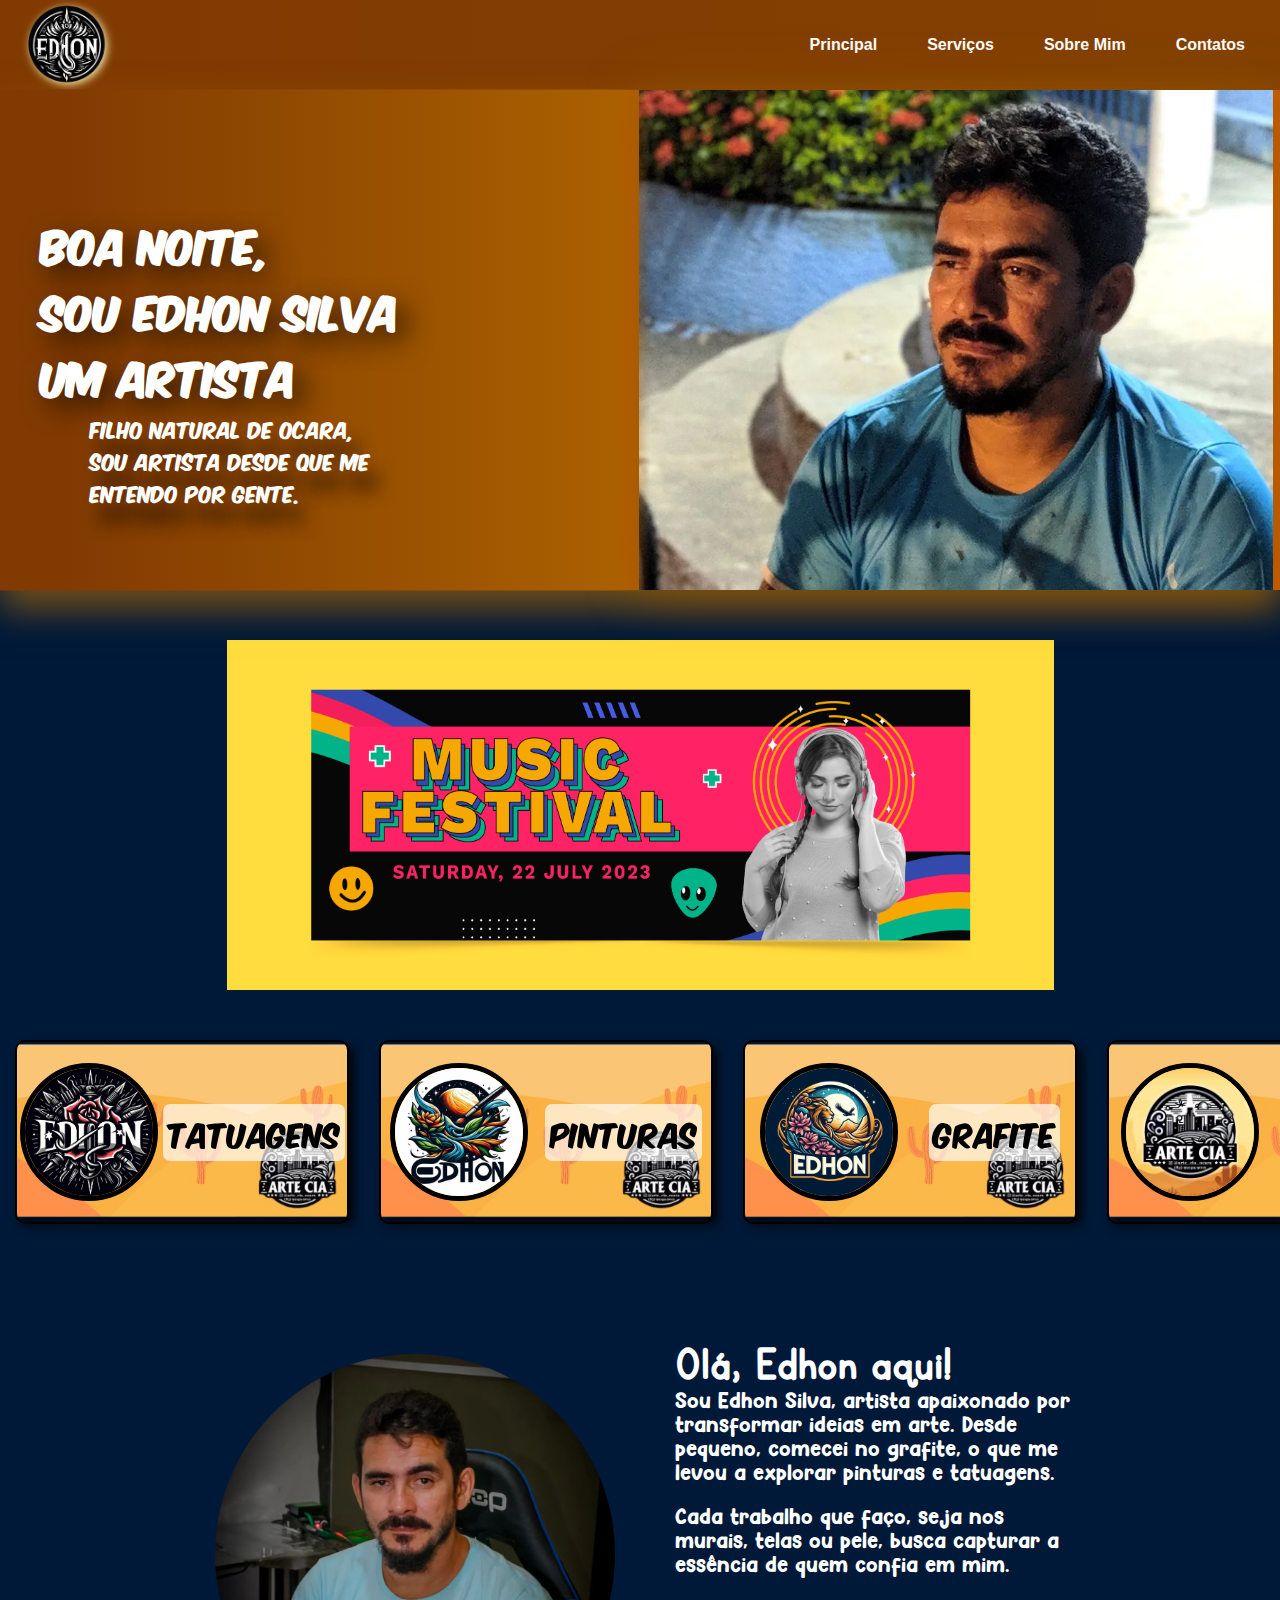
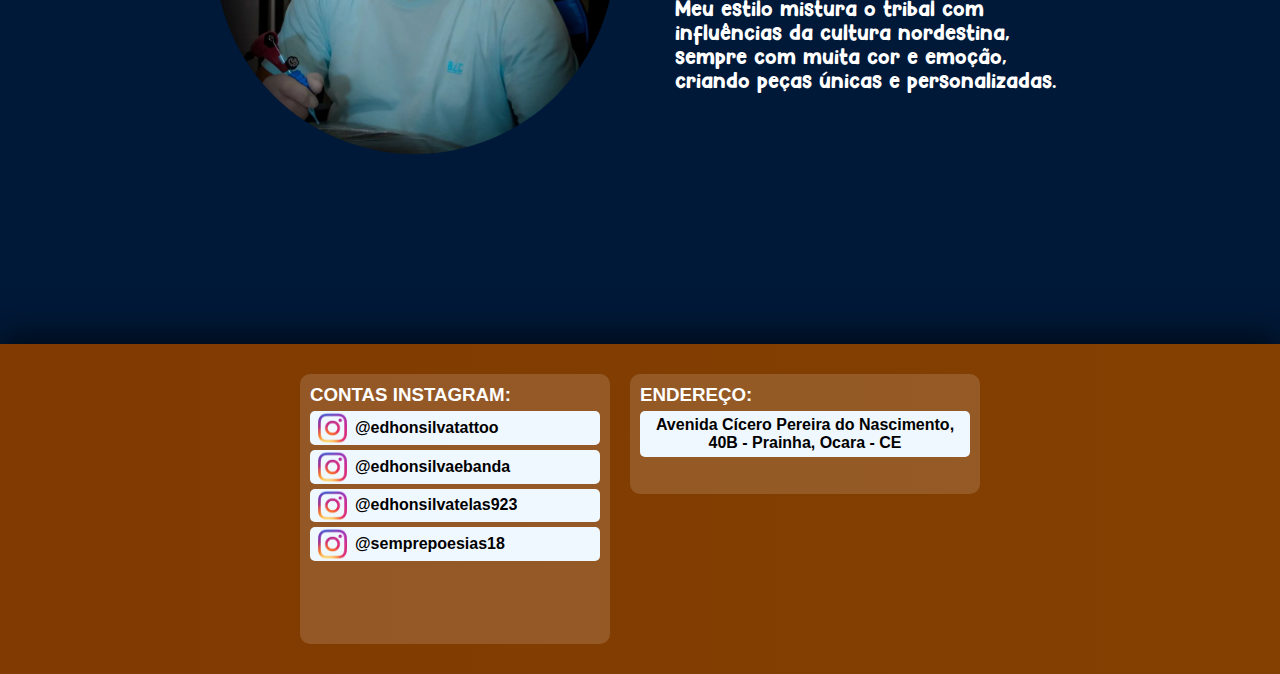
<file: index.html>
<!DOCTYPE html>
<html lang="pt-br">

<head>
    <meta charset="UTF-8">
    <meta name="viewport" content="width=device-width, initial-scale=1.0">
    <title>EDHON SILVA</title>
    <link rel="stylesheet" href="principal/estilo/cabecario.css">
    <link rel="stylesheet" href="principal/estilo/cards.css">
    <link rel="stylesheet" href="principal/estilo/main.css">
    <link rel="stylesheet" href="principal/estilo/rodape.css">
    <link rel="website icon" href="principal/img/novalogo-removebg-preview.png">

</head>

<body>
    <header>
        <div class="logo">
            <img src="principal/img/novalogo-removebg-preview.png" alt="Edhon" width="90px" height="90px">
        </div>
        <nav>
            <ul>
                <li><a class="na1" href="index.html">Principal</a></li>
                <li><a class="na1" href="#cards-geral">Serviços</a></li>
                <li><a data-scroll="suave" href="#sobre_mim">Sobre Mim</a></li>
                <li><a href="#footer">Contatos</a></li>
            </ul>
        </nav>
    </header>

    <main class="main1">
        <div class="textPrinc">
            <h1 class="dia"></h1>
            <p>Filho natural de Ocara,<br> sou artista desde que me <br> entendo por gente.</p>
        </div>
        <div class="textPrinc2">
            <h1 class="dia"></h1>
            <p>Filho natural de Ocara,<br> sou artista desde que me <br> entendo por gente.</p>
        </div>
        <div class="edhon">
        </div>
    </main>
    <div class="banner">

    </div>

    <main class="main2" id="cards-geral">

            <a href="tatuagens/index.html" id="tatto-card">
                <div class="Tatuagens" id="c1"><img src="principal/img/Tatu01.jpg" class="img" height="128px"
                        width="128px">
                    <p class="CardP1">Tatuagens</p>
                </div>
            </a>
            <a href="pintura/index.html" id="pintura-card">
                <div class="Tatuagens" id="c2"><img src="principal/img/pinturas.jpg" class="img" height="128px"
                        width="128px">
                    <p class="CardP1">Pinturas</p>
                </div>
            </a>

            <a href="grafite/index.html" id="quadros-card">
                <div class="Tatuagens" id="c3"><img src="principal/img/quadros.jpg" class="img" height="128px"
                        width="128px">
                    <p class="CardP1">Grafite</p>
                </div>
            </a>
            <a href="arteecia.html" id="artecia-card">
                <div class="Tatuagens" id="c4"><img src="principal/img/artecia.jpg" class="img" height="128px"
                        width="128px">
                    <p class="CardP1">Arte Cia</p>
                </div>
            </a>
    </main>
    

    <section id="sobre_mim">
        <div id="img">
            <img src="imgs/edhon_tatoo.jpg" alt="Edhon Silva" width="400px">
        </div>
        <div id="texto_sobre">
            <h1> Olá, Edhon aqui!</h1>
                <p>Sou Edhon Silva, artista apaixonado por transformar ideias em arte. Desde pequeno, comecei no grafite, o que me levou a explorar pinturas e tatuagens. </p>
                <p>Cada trabalho que faço, seja nos murais, telas ou pele, busca capturar a essência de quem confia em mim.</p> 
                <p>Meu estilo mistura o tribal com influências da cultura nordestina, sempre com muita cor e emoção, criando peças únicas e personalizadas.
                </p>

        </div>

    </section>
    <footer class="foot" id="footer">
        <div class="rod1" id="rod">
            <h3>CONTAS INSTAGRAM:</h3>

            <nav>

                <a href="https://www.instagram.com/edhonsilvatattoo/" target='_blank' class="a">
                    <img src="imgs/insta_logo.png" width="45px">
                    <p>@edhonsilvatattoo</p>
                </a>
                <a href="https://www.instagram.com/edhonsilvaebanda/" target='_blank' class="a">
                    <img src="imgs/insta_logo.png" width="45px">
                    <p>@edhonsilvaebanda</p>
                </a>

                <a target='_blank' href="https://www.instagram.com/edhonsilvatelas923/" class="a">
                    <img src="imgs/insta_logo.png" width="45px">
                    <p>@edhonsilvatelas923</p>
                </a>
                <a href="https://www.instagram.com/semprepoesias18/" target='_blank' class="a">
                    <img src="imgs/insta_logo.png" width="45px">
                    <p>@semprepoesias18</p>
                </a>
            </nav>
        </div>
        <div class="rod2" id="rod">
            <h3>ENDEREÇO:</h3>
            <a href="https://www.instagram.com/semprepoesias18/" target='_blank' class="a2">
                <p>Avenida Cícero Pereira do Nascimento, 40B - Prainha, Ocara - CE</p>
            </a>

    </footer>





    <script>
        const comprimentar = document.querySelector('.dia')
        const horaAtual = new Date();
        let hora = horaAtual.getHours()
        if (hora >= 0 && hora <= 5) {
            comprimentar.innerHTML = `Boa Madrugada!<br> Sou Edhon Silva <br> Um Artista`
        }
        else if (hora >= 6 && hora <= 11) {
            comprimentar.innerHTML = `Bom Dia!!<br> Sou Edhon Silva <br> Um Artista`
        }
        else if (hora >= 12 && hora < 18) {
            comprimentar.innerHTML = `Boa Tarde!<br> Sou Edhon Silva <br> Um Artista`
        } else {
            comprimentar.innerHTML = `Boa Noite,<br> Sou Edhon Silva <br> Um Artista`
        }
    </script>


</body>

</html>
</file>
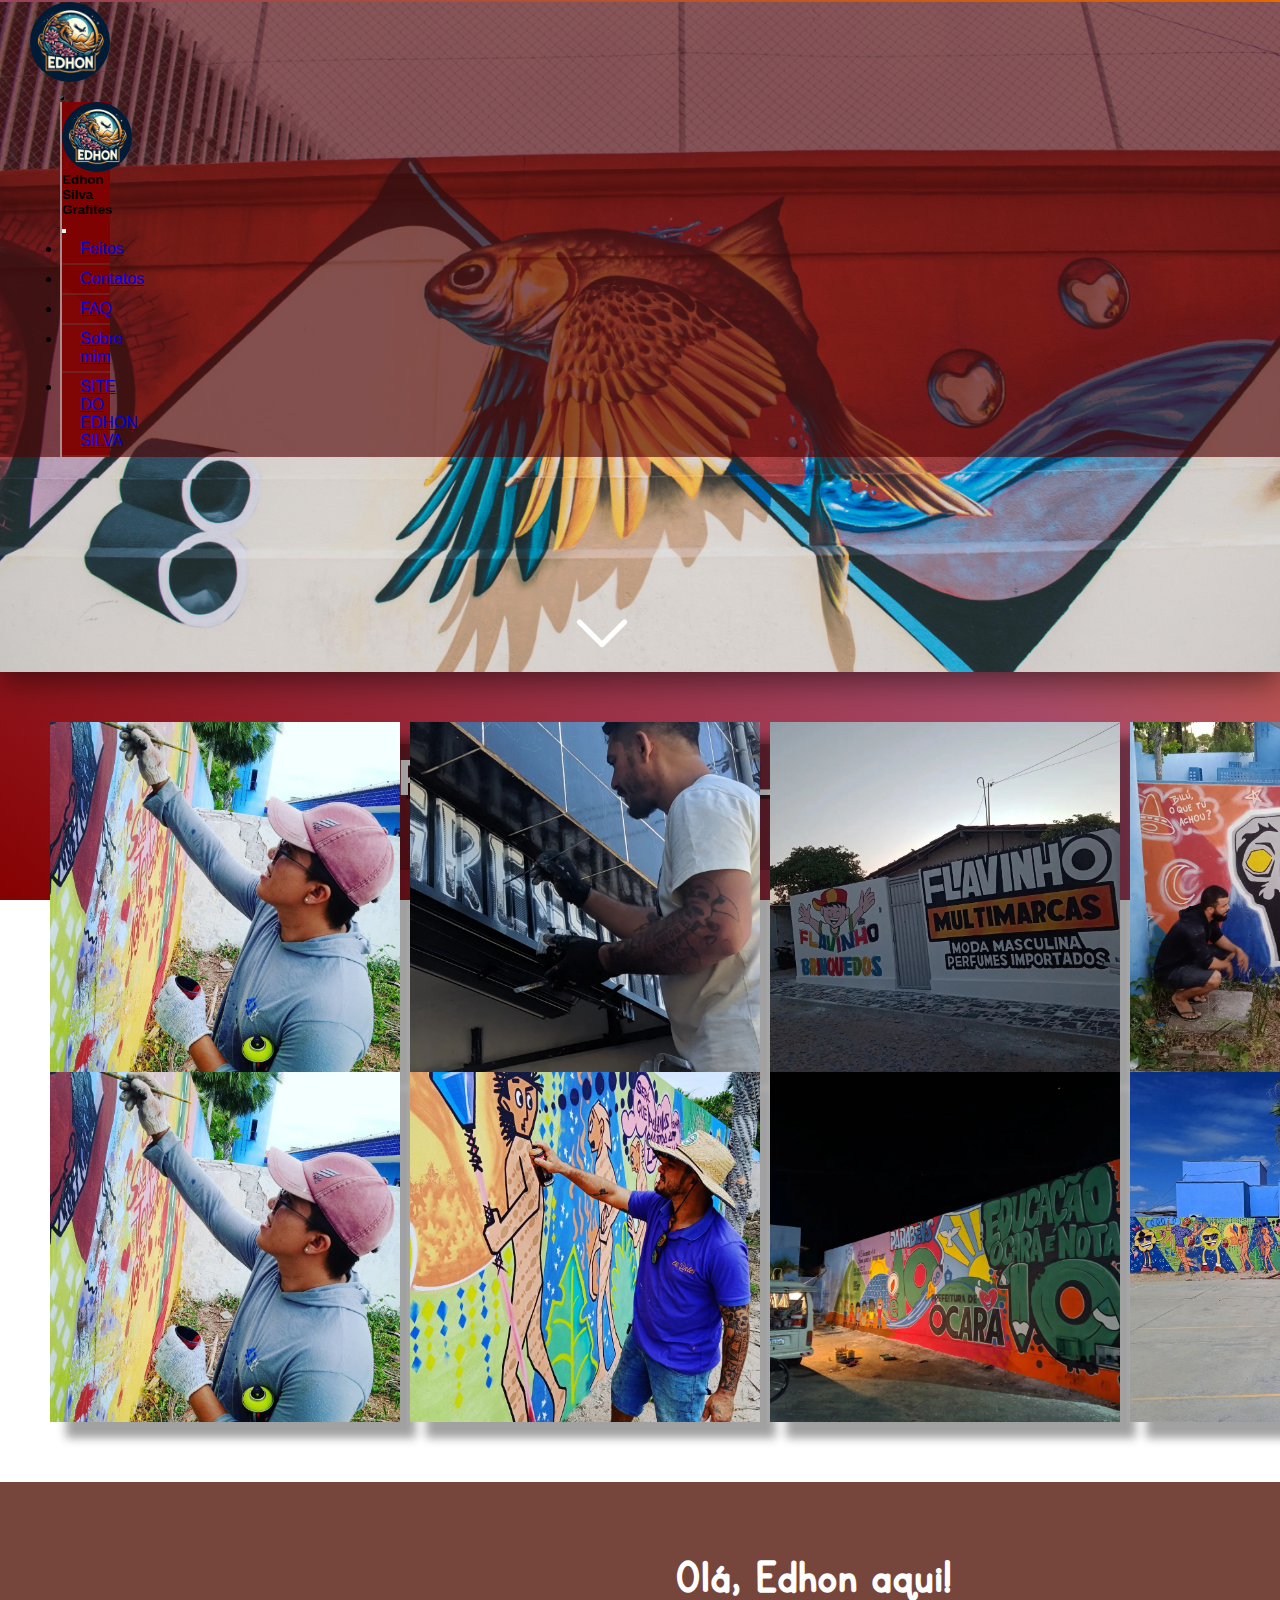
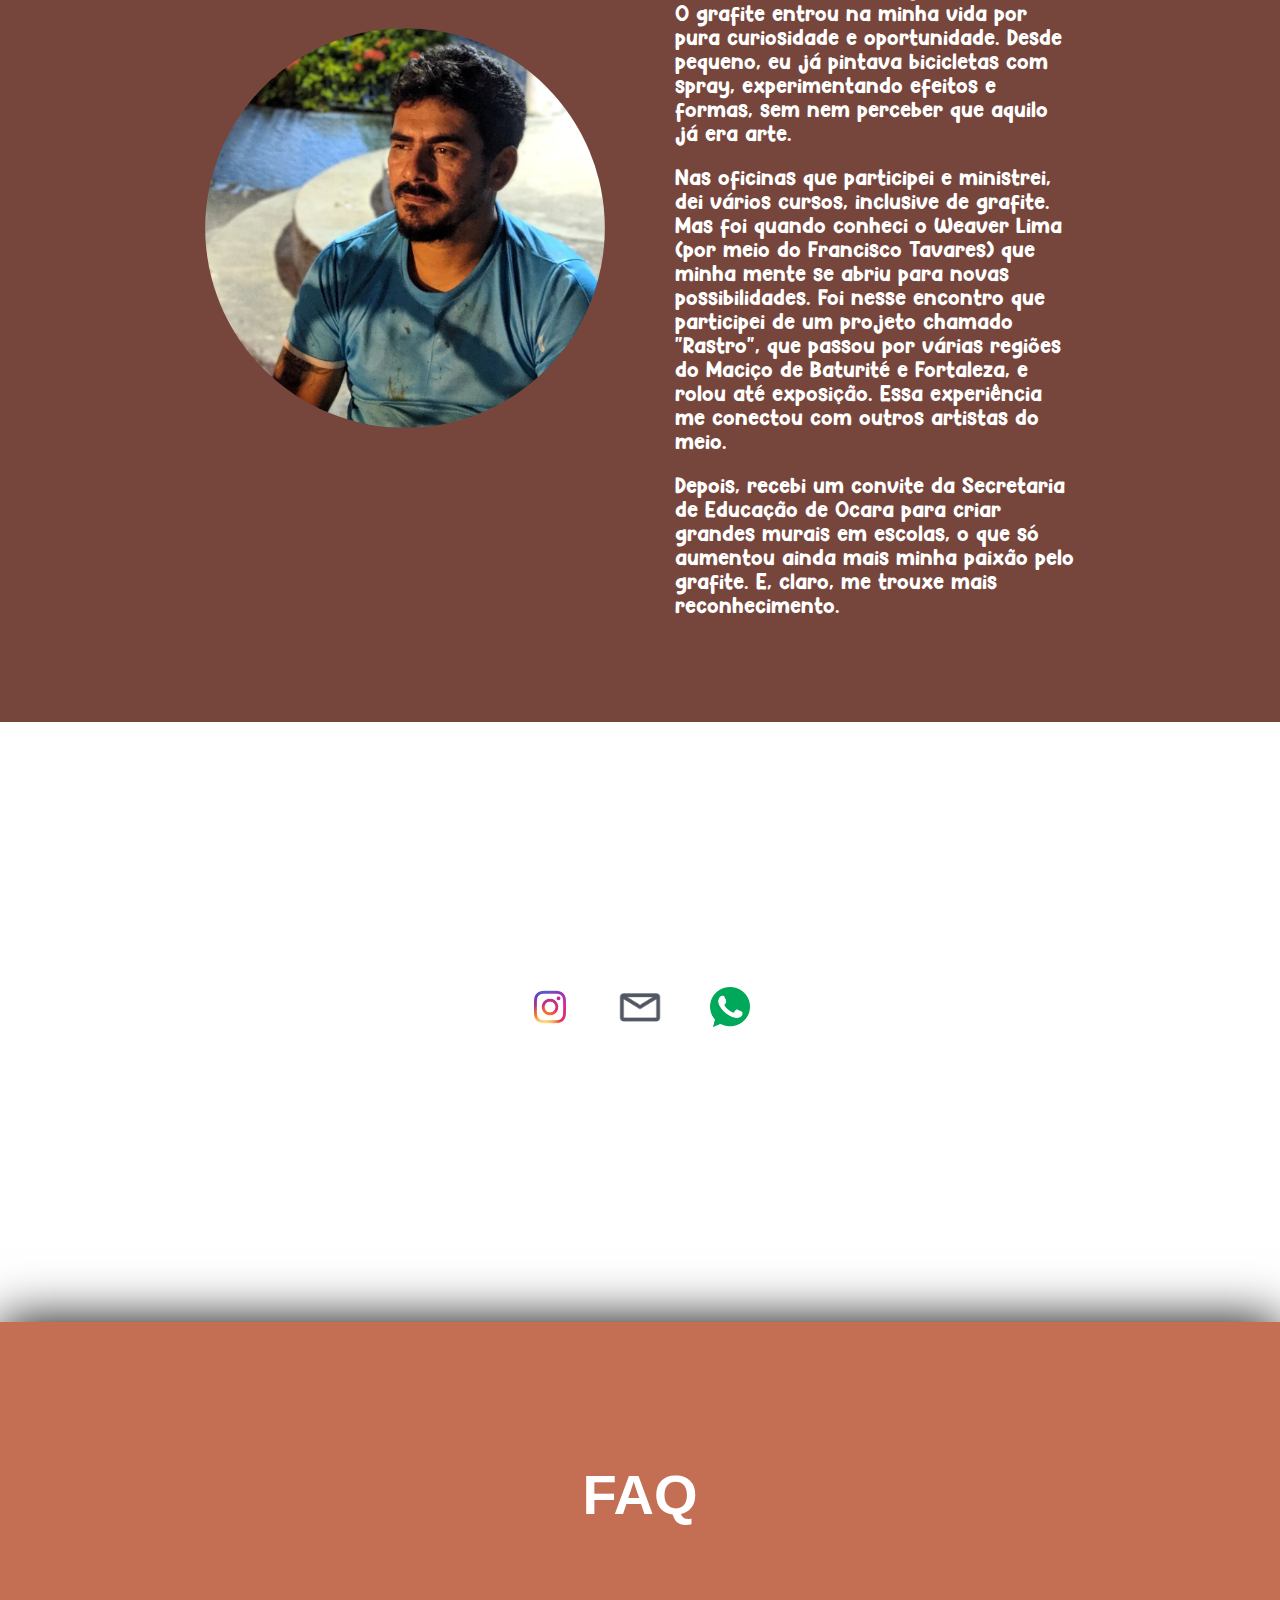
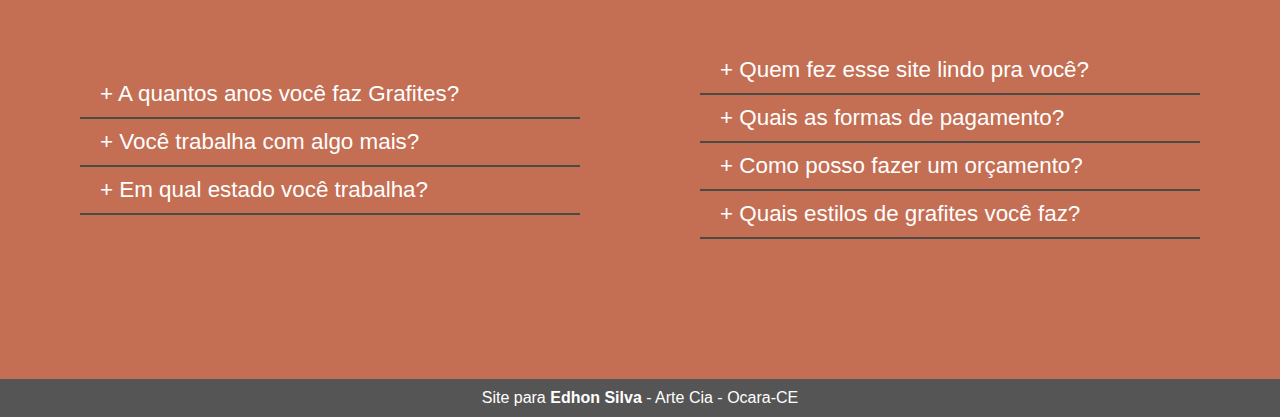
<file: grafite/index.html>
<!DOCTYPE html>
<html lang="pt-br">

<head>
    <meta charset="UTF-8">
    <meta name="viewport" content="width=device-width, initial-scale=1.0">
    <title>Edhon Grafites</title>
    <link href="https://cdn.jsdelivr.net/npm/bootstrap@5.2.3/dist/css/bootstrap.min.css" rel="stylesheet"
        integrity="sha384-rbsA2VBKQhggwzxH7pPCaAqO46MgnOM80zW1RWuH61DGLwZJEdK2Kadq2F9CUG65" crossorigin="anonymous">
    <link rel="stylesheet" href="estilo/cabecario.css">
    <link rel="stylesheet" href="estilo/section1.css">
    <link rel="stylesheet" href="estilo/volte_ao_top.css">
    <link rel="stylesheet" href="estilo/section3.css">
    <link rel="stylesheet" href="estilo/sobre_mim.css">
    <link rel="stylesheet" href="estilo/faq.css">

    <link rel="stylesheet" href="estilo/contatos.css">
    <link rel="shortcut icon" href="img/tatufavico-removebg-preview.png" type="image/x-icon">
</head>

<body>

    <section id="section1">
        <nav class="navbar navbar-dark fixed-top" style="background-color: rgba(82, 2, 2, 0.623);">
            <div id="logo">
                <img src="../principal/img/quadros.jpg" id="logo_principal" alt="Edhon Tattos" width="80px">
            </div>
            <div class="container-fluid">
                <button class="navbar-toggler" type="button" data-bs-toggle="offcanvas"
                    data-bs-target="#offcanvasDarkNavbar" aria-controls="offcanvasDarkNavbar"
                    style="background: rgba(70, 3, 3, 0.815);">
                    <span class="navbar-toggler-icon"></span>
                </button>
                <div class="offcanvas offcanvas-end text-bg-dark" tabindex="-1" id="offcanvasDarkNavbar"
                    aria-labelledby="offcanvasDarkNavbarLabel">
                    <div class="offcanvas-header">
                        <div id="logo">
                            <img src="../principal/img/quadros.jpg" id="logo_principal" alt="Edhon Tattos" width="70px">
                        </div>
                        <h5 class="offcanvas-title" id="offcanvasDarkNavbarLabel">Edhon Silva Grafites</h5>
                        <button type="button" class="btn-close btn-close-white" data-bs-dismiss="offcanvas"
                            aria-label="Close"></button>
                    </div>
                    <div class="offcanvas-body">
                        <ul class="navbar-nav justify-content-end flex-grow-1 pe-3">
                            <li class="nav-item">
                                <a class="nav-link" aria-current="page" href="#section3">Feitos</a>
                            </li>
                            <li class="nav-item">
                                <a class="nav-link" href="#contato">Contatos</a>
                            </li>
                            <li class="nav-item">
                                <a class="nav-link" href="#FAQ">FAQ</a>
                            </li>
                            <li class="nav-item">
                                <a class="nav-link" href="#sobre_mim">Sobre mim</a>
                            </li>
                            <li class="nav-item">
                                <a class="nav-link" href="../index.html">SITE DO EDHON SILVA</a>
                            </li>
     
                                </ul>
                            </li>
                        </ul>
                    </div>
                </div>
            </div>
        </nav>
        <section class="section1_filha">
            <div class="texto_section1">
                <h1>SUA PAREDE, SUA LATA, SEU <br> GRAFITE</h1>
            </div>
            <a href="#section3">
                <img src="img/seta.png" id="but" width="80px">
            </a>
        </section>


    </section>
    <section id="section3">
        <div class="carrosel_imgs" id="carrosel1">

        </div>
        <div class="carrosel_imgs" id="carrosel2">

        </div>
    </section>

    <section id="sobre_mim">
        <div id="img">
            <img src="img/grafites/ftedhongr.jpeg" alt="Edhon Silva" width="400px">
        </div>
        <div id="texto_sobre">
            <h1> Olá, Edhon aqui!</h1>
            <p>O grafite entrou na minha vida por pura curiosidade e oportunidade. Desde pequeno, eu já pintava bicicletas com spray, experimentando efeitos e formas, sem nem perceber que aquilo já era arte.</p>

            <p>Nas oficinas que participei e ministrei, dei vários cursos, inclusive de grafite. Mas foi quando conheci o Weaver Lima (por meio do Francisco Tavares) que minha mente se abriu para novas possibilidades. Foi nesse encontro que participei de um projeto chamado "Rastro", que passou por várias regiões do Maciço de Baturité e Fortaleza, e rolou até exposição. Essa experiência me conectou com outros artistas do meio.</p>
            
            <p>Depois, recebi um convite da Secretaria de Educação de Ocara para criar grandes murais em escolas, o que só aumentou ainda mais minha paixão pelo grafite. E, claro, me trouxe mais reconhecimento.</p>
        </div>

    </section>


    <section id="contato">
        <h1>CONTATOS</h1>
        <div class="contacts">
            <a href="https://www.instagram.com/edhon_silva/" target="_blank">
                <div class="contact1">
                    <img src="imgs/insta_logo.png" alt="Instagram" width="50px">
                </div>
            </a>
            <a href="https://mail.google.com/mail/u/0/?tab=rm&ogbl#inbox?compose=GTvVlcSGMGJWLBLWnQCPtXZBBbdZHkqRtRhBtQzLNMChFcvTDbWrzCVtVFgpKRhhZlwHqzKjKdQCL"
                target="_blank">
                <div class="contact2">
                    <img src="imgs/email.png" alt="Email" width="50px">
                </div>
            </a>
            <a href="https://wa.me/5585991499012?text=Ol%C3%A1%21+Vim+pelo+site%2C+gostaria+de+saber+mais+sobre+seus+servi%C3%A7os+de+Grafite%21%F0%9F%92%AA%F0%9F%98%8E"
                target="_blank">
                <div class="contact3">
                    <img src="imgs/whats.png" alt="Email" width="40px">
                </div>
            </a>
        </div>

    </section>

    
    <section id="FAQ">
        <h1 id="FAQh1">FAQ</h1>
        <div class="FAQ1">
            <details>
                <summary>A quantos anos você faz Grafites?</summary>
                <p>A 10 anos, fiz diversos cursos <br> e muita gente ja procura meu trabalho.</p>
            </details>
            <details>
                <summary>Você trabalha com algo mais?</summary>
                <p>Sim, e tudo isso você <br> pode encontrar no meu site. <strong><a href="../index.html">
                    Edhon Silva
                            Page.
                </a> <br></strong></p>
            </details>
            <details>
                <summary>Em qual estado você trabalha?</summary>
                <p>No estado do Ceará na cidade de Ocara.</p>
            </details>

        </div>
        <div class="FAQ2">
            <details>
                <summary>Quem fez esse site lindo pra você?</summary>
                <p>A empresa SystemXperts, <br> é so mandar um direct no instagram
                    <a href="https://www.instagram.com/systemxperts_/"
                        target="_blank"><strong>@systemxperts_</strong></a>.
                </p>
            </details>
            <details>
                <summary>Quais as formas de pagamento?</summary>
                <p>Dinheiro, pix e cartão de crédito ou débito.</p>
            </details>
            <details>
                <summary>Como posso fazer um orçamento?</summary>
                <p>É muito simples apenas vá em <br> <a href="#contato"><strong>Contatos</strong></a> na página e entre
                    em contato.</p>
            </details>
            <details>
                <summary>Quais estilos de grafites você faz?</summary>
                <p>
                    Fazemos trabalhos variados, sempre de acordo <br>com a ideia do cliente. Nossa temática é voltada <br>para conscientização, educação e desenvolvimento, com um toque que lembra as histórias em quadrinhos no estilo. Também fazemos retratos e usamos<br> bastante cor em tudo que criamos.
                </p>
            </details>
        </div>
    </section>

    <!-- Botão Voltar ao Topo -->
    <button id="backToTopBtn">Voltar ao Topo</button>

    <footer>
        <p>Site para <strong>Edhon Silva</strong> - Arte Cia - Ocara-CE</p>
    </footer>



    <script src="js/volte_topo.js"></script>
    <script src="https://cdn.jsdelivr.net/npm/bootstrap@5.2.3/dist/js/bootstrap.bundle.min.js"
        integrity="sha384-kenU1KFdBIe4zVF0s0G1M5b4hcpxyD9F7jL+jjXkk+Q2h455rYXK/7HAuoJl+0I4"
        crossorigin="anonymous"></script>



    <script>

        document.addEventListener('DOMContentLoaded', function () {
            document.querySelectorAll('#offcanvasDarkNavbar .nav-link').forEach(function (el) {
                el.addEventListener('click', function () {
                    var offcanvasElement = document.getElementById('offcanvasDarkNavbar');
                    var offcanvas = bootstrap.Offcanvas.getInstance(offcanvasElement);
                    if (offcanvas) {
                        offcanvas.hide();
                    }
                });
            });
        });
        document.addEventListener('DOMContentLoaded', function () {
            document.querySelectorAll('#offcanvasDarkNavbar .dropdown-item').forEach(function (el) {
                el.addEventListener('click', function () {
                    var offcanvasElement = document.getElementById('offcanvasDarkNavbar');
                    var offcanvas = bootstrap.Offcanvas.getInstance(offcanvasElement);
                    if (offcanvas) {
                        offcanvas.hide();
                    }
                });
            });
        });
    </script>
</body>

</html>
</file>
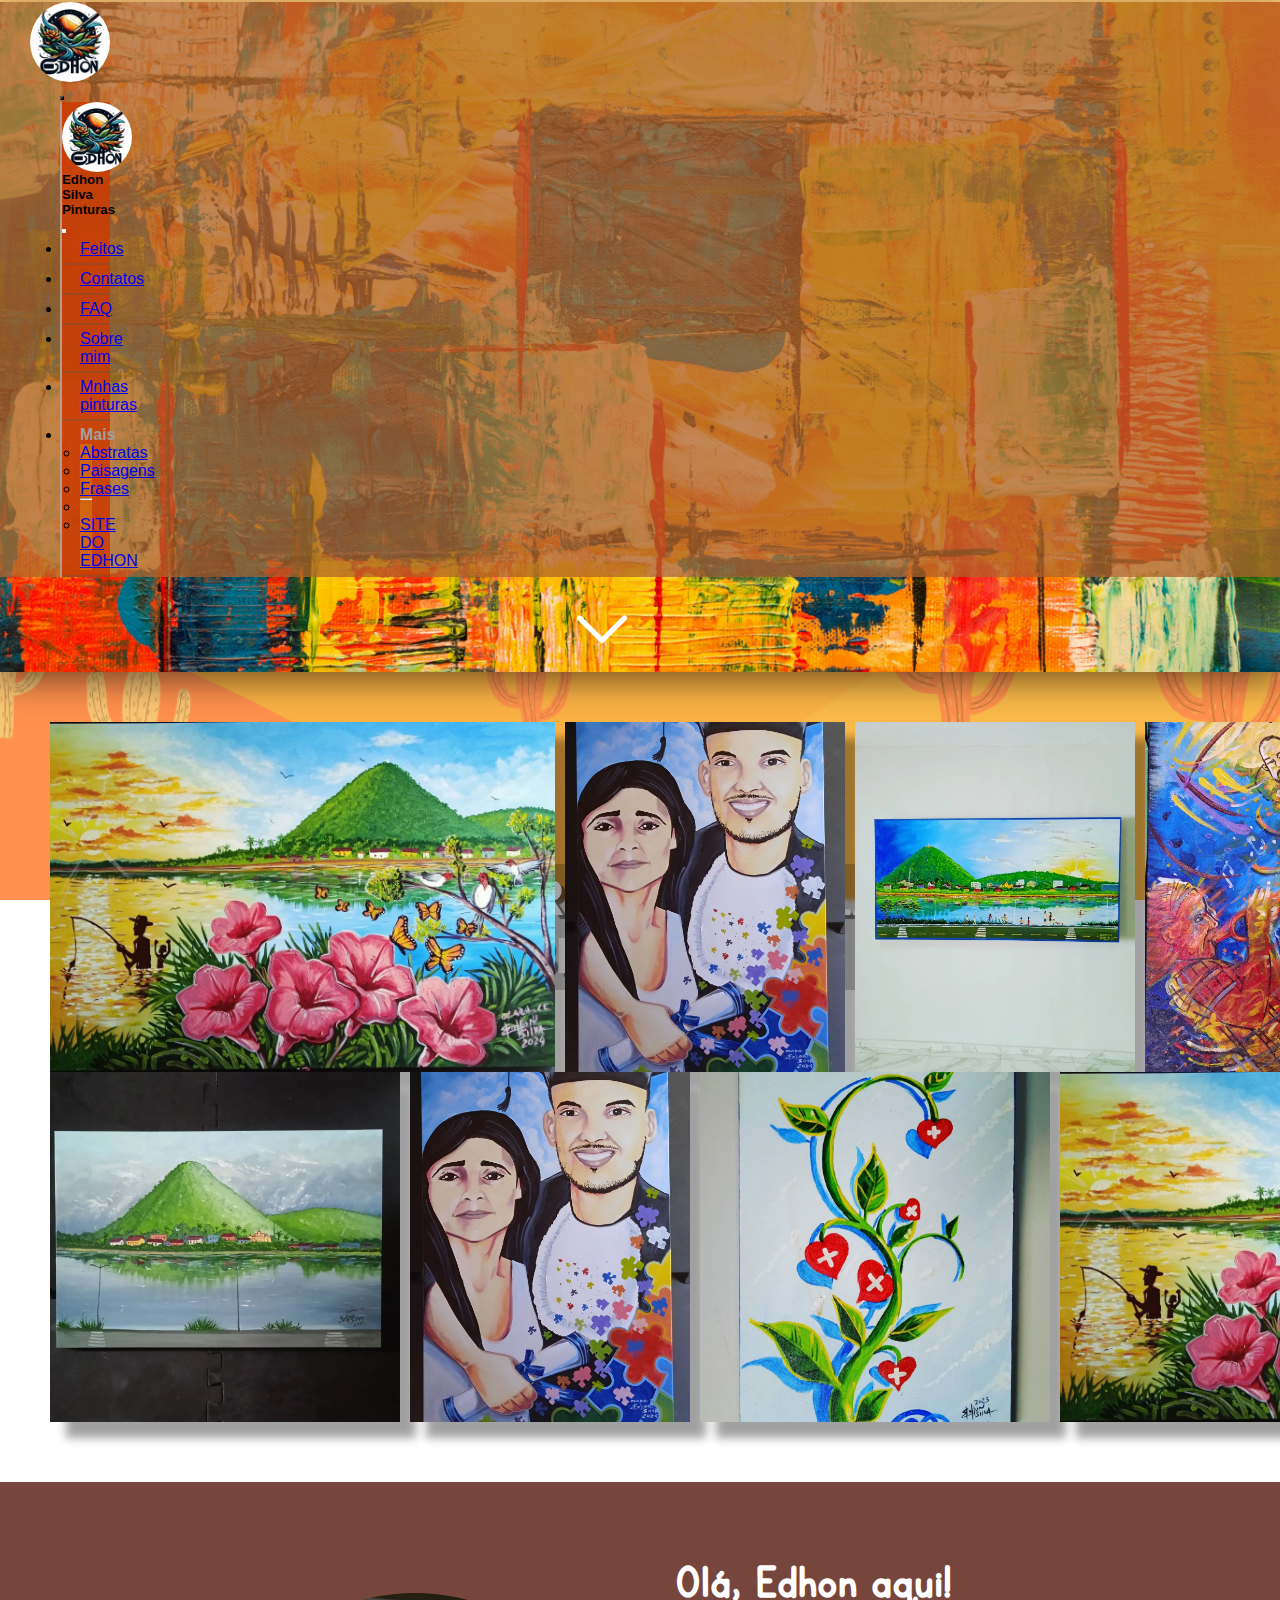
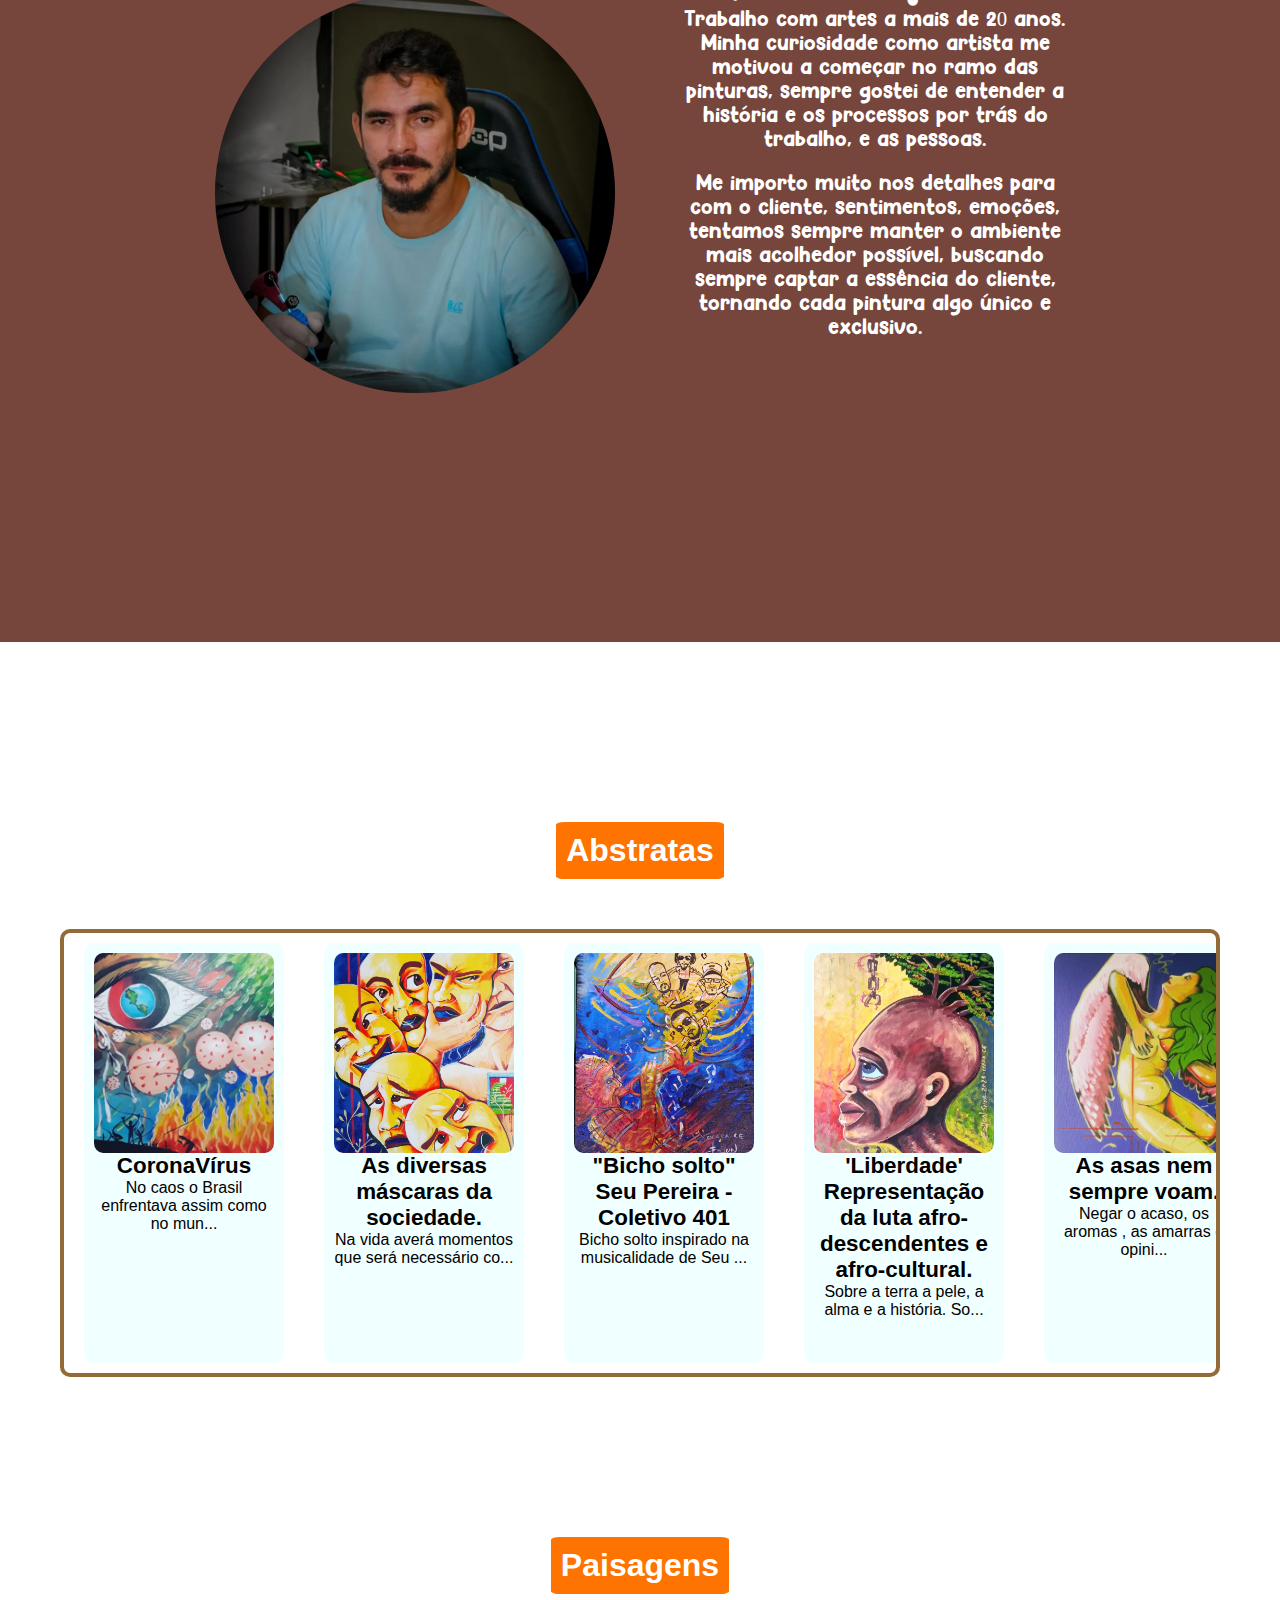
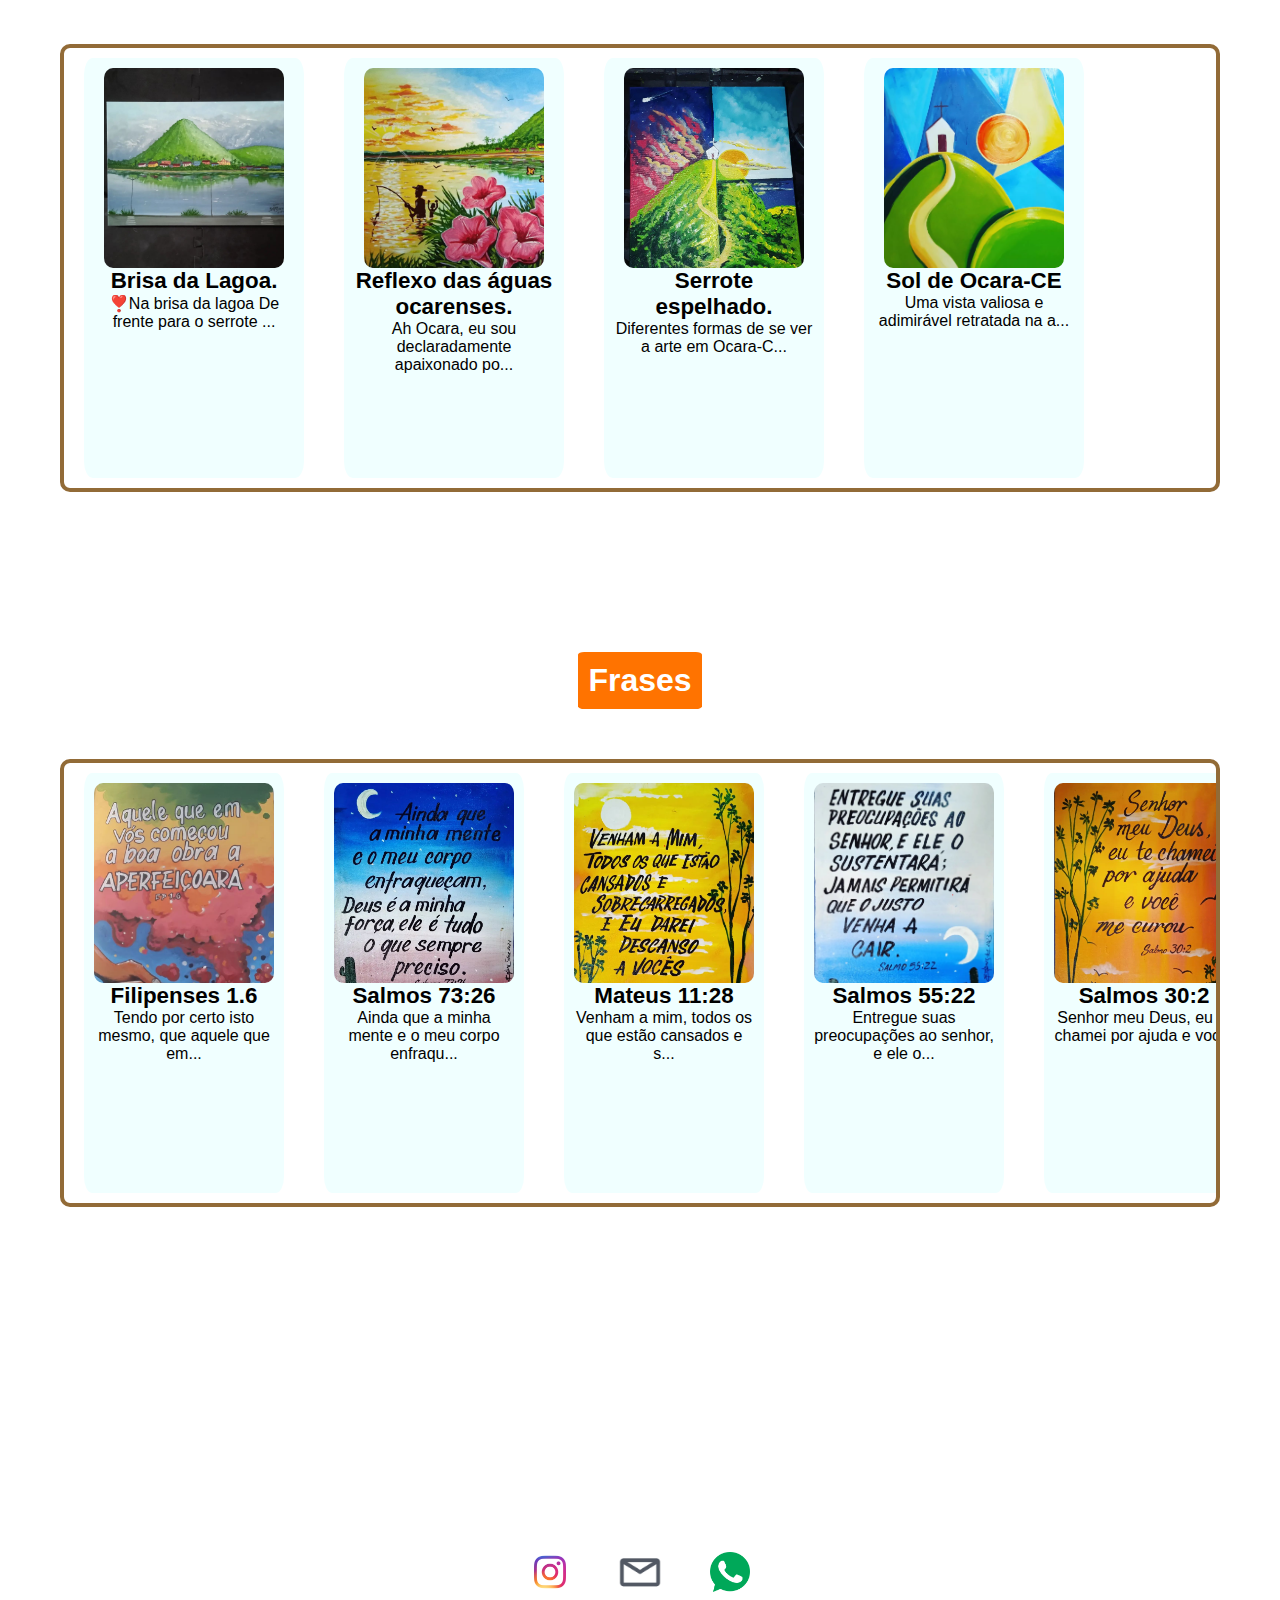
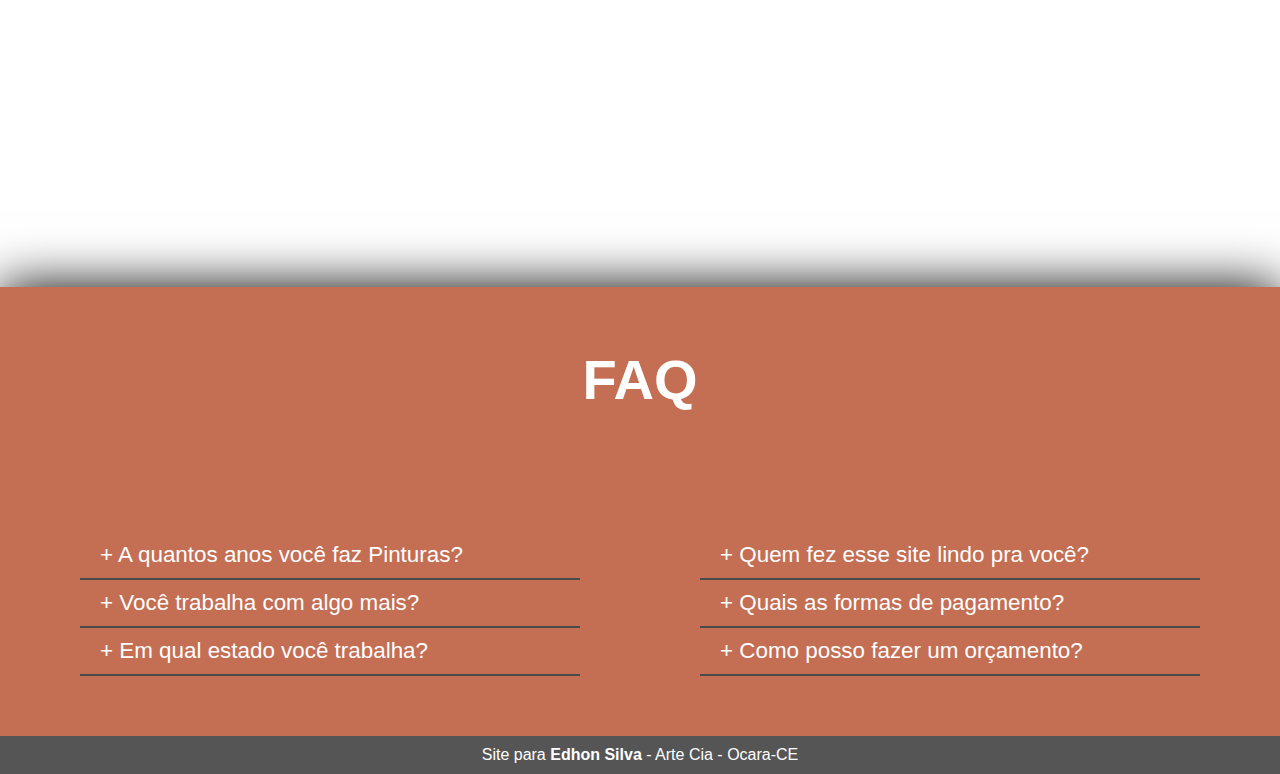
<file: pintura/index.html>
<!DOCTYPE html>
<html lang="en">

<head>
    <meta charset="UTF-8">
    <meta name="viewport" content="width=device-width, initial-scale=1.0">
    <title>Edhon Silva Pinturas</title>

    <link href="https://cdn.jsdelivr.net/npm/bootstrap@5.2.3/dist/css/bootstrap.min.css" rel="stylesheet"
        integrity="sha384-rbsA2VBKQhggwzxH7pPCaAqO46MgnOM80zW1RWuH61DGLwZJEdK2Kadq2F9CUG65" crossorigin="anonymous">
    <link rel="stylesheet" href="estilo/cabecario.css">
    <link rel="stylesheet" href="estilo/section1.css">
    <link rel="stylesheet" href="estilo/volte_ao_top.css">
    <link rel="stylesheet" href="estilo/section3.css">
    <link rel="stylesheet" href="estilo/sobre_mim.css">
    <link rel="stylesheet" href="estilo/faq.css">
    <link rel="stylesheet" href="estilo/orçamento.css">
    <link rel="stylesheet" href="estilo/contatos.css">
    <link rel="stylesheet" href="estilo/cards.css">

    <link rel="shortcut icon" href="img/favicon-removebg-preview.png" type="image/x-icon">


</head>

<body>
    <!-- Cabeçario e parte Inicial -->
    <section id="section1">
        <nav class="navbar navbar-dark fixed-top" style="background-color: rgba(175, 99, 41, 0.749);">
            <div id="logo">
                <img src="img/pinturas.jpg" id="logo_principal" alt="Edhon Pinturas" width="80px">
            </div>
            <div class="container-fluid">
                <button class="navbar-toggler" type="button" data-bs-toggle="offcanvas"
                    data-bs-target="#offcanvasDarkNavbar" aria-controls="offcanvasDarkNavbar"
                    style="background: rgba(63, 11, 11, 0.61);">
                    <span class="navbar-toggler-icon"></span>
                </button>
                <div class="offcanvas offcanvas-end text-bg-dark" tabindex="-1" id="offcanvasDarkNavbar"
                    aria-labelledby="offcanvasDarkNavbarLabel">
                    <div class="offcanvas-header">
                        <div id="logo">
                            <img src="img/pinturas.jpg" id="logo_principal" alt="Edhon Pinturas" width="70px">
                        </div>
                        <h5 class="offcanvas-title" id="offcanvasDarkNavbarLabel">Edhon Silva Pinturas</h5>
                        <button type="button" class="btn-close btn-close-white" data-bs-dismiss="offcanvas"
                            aria-label="Close"></button>
                    </div>
                    <div class="offcanvas-body">
                        <ul class="navbar-nav justify-content-end flex-grow-1 pe-3">
                            <li class="nav-item">
                                <a class="nav-link" aria-current="page" href="#section3">Feitos</a>
                            </li>
                            <li class="nav-item">
                                <a class="nav-link" href="#contato">Contatos</a>
                            </li>
                            <li class="nav-item">
                                <a class="nav-link" href="#FAQ">FAQ</a>
                            </li>
                            <li class="nav-item">
                                <a class="nav-link" href="#sobre_mim">Sobre mim</a>
                            </li>
                            <li class="nav-item">
                                <a class="nav-link" href="#pinturas-cards">Mnhas pinturas</a>
                            </li>
                            <li class="nav-item dropdown">
                                <a class=" dropdown-toggle" href="#" role="button" data-bs-toggle="dropdown"
                                    aria-expanded="false"
                                    style="text-decoration: none;color: rgb(160, 160, 160);font-weight: bolder;">
                                    Mais
                                </a>
                                <ul class="dropdown-menu dropdown-menu-dark" style="text-align: left;">
                                    <li><a class="dropdown-item" id="item-carrosel-abstratas"
                                            href="#abstratas">Abstratas</a></li>
                                    <li><a class="dropdown-item" id="item-carrosel-paisagem"
                                            href="#paisagens">Paisagens</a></li>
                                    <li><a class="dropdown-item" id="item-carrosel-frases" href="#frases">Frases</a>
                                    </li>
                                    <li>
                                        <hr class="dropdown-divider">
                                    </li>
                                    <li><a class="dropdown-item" href="../index.html">SITE DO EDHON</a></li>
                                </ul>
                            </li>
                        </ul>
                    </div>
                </div>
            </div>
        </nav>

        <section class="section1_filha">
            <div class="texto_section1">
                <h1>SUA HISTÓRIA, SUA TELA, SUA <br> OBRA PRIMA</h1>
            </div>
            <a href="#sobre_mim" id="but" >
                <img src="img/seta.png" width="80px">
            </a>
        </section>
    </section>


    <!-- Slide de Pinturas-->
    <section id="section3">
        <div class="carrosel_imgs" id="carrosel1">
        </div>
        <div class="carrosel_imgs" id="carrosel2">
        </div>
    </section>

    <section id="sobre_mim">
        <div id="img">
            <img src="imgs/edhon_tatoo.jpg" alt="Edhon Silva" width="400px">
        </div>
        <div id="texto_sobre">
            <h1> Olá, Edhon aqui!</h1>
            <p>
                Trabalho com artes a mais de 20 anos. Minha curiosidade como
                artista me motivou a
                começar no ramo das pinturas, sempre gostei de entender a história
                e os processos por trás do trabalho,
                e as pessoas.
            </p>
            <p>
                Me importo muito nos detalhes para com o cliente, sentimentos, emoções, tentamos sempre manter o
                ambiente mais acolhedor possível, buscando sempre captar a essência do cliente, tornando cada pintura
                algo único e exclusivo.
            </p>

        </div>

    </section>

    <!--Cards-->
    <section id="pinturas-cards">
        <div id="abstratas">
            <h1>Abstratas</h1>
            <div class="cards_abstratas"></div>
        </div>
        <div id="paisagens">
            <h1>Paisagens</h1>
            <div class="cards_paisagem"></div>
        </div>
        <div id="frases">
            <h1>Frases</h1>
            <div class="cards_frases"></div>
        </div>
    </section>

    <!--Modal dos Cards-->
    <div class="modal-cards">
        <div class="main-modal">
            <div class="close-modal"></div>
            <div class="image-modal"></div>
            <div class="content-modal">
                <h2 class="title-modal"></h2>
                <p class="description-modal"></p>
            </div>
        </div>
    </div>
    <!-- FAQ -->
 
    <!-- Área de Contatos -->
    <section id="contato">
        <h1>CONTATOS</h1>
        <div class="contacts">
            <a href="https://www.instagram.com/edhonsilvatelas923/" target="_blank">
                <div class="contact1">
                    <img src="imgs/insta_logo.png" alt="Instagram" width="50px">
                </div>
            </a>
            <a href="https://mail.google.com/mail/u/0/?tab=rm&ogbl#inbox?compose=GTvVlcSGMGJWLBLWnQCPtXZBBbdZHkqRtRhBtQzLNMChFcvTDbWrzCVtVFgpKRhhZlwHqzKjKdQCL"
                target="_blank">
                <div class="contact2">
                    <img src="imgs/email.png" alt="Email" width="50px">
                </div>
            </a>
            <a href="https://api.whatsapp.com/send/?phone=5585991499012&text=Ol%C3%A1%21+Vim+pelo+site%2C+gostaria+de+saber+mais+sobre+seus+servi%C3%A7os+de+pinturas%21%EF%BF%BD%EF%BF%BD&type=phone_number&app_absent=0"
                target="_blank">
                <div class="contact3">
                    <img src="imgs/whats.png" alt="Email" width="40px">
                </div>
            </a>
        </div>

    </section>
    <!-- Sobre Mim -->
    <section id="FAQ">
        <h1 id="FAQh1">FAQ</h1>
        <div class="FAQ1">
            <details>
                <summary>A quantos anos você faz Pinturas?</summary>
                <p>A 20 anos e muita gente ja procura meu trabalho.</p>
            </details>
            <details>
                <summary>Você trabalha com algo mais?</summary>
                <p>Sim, e tudo isso você <br> pode encontrar no meu site. <strong><a href="../index.html">
                    Edhon Silva
                            Page.
                </a> <br></strong></p>
            </details>
            <details>
                <summary>Em qual estado você trabalha?</summary>
                <p>No estado do Ceará na cidade de Ocara.</p>
            </details>
        </div>
        <div class="FAQ2">
            <details>
                <summary>Quem fez esse site lindo pra você?</summary>
                <p>A empresa SystemXperts, <br> é so mandar um direct no instagram
                    <a href="https://www.instagram.com/systemxperts_/"
                        target="_blank"><strong>@systemxperts_</strong></a>.
                </p>
            </details>
            <details>
                <summary>Quais as formas de pagamento?</summary>
                <p>Dinheiro, pix e cartão de crédito ou débito.</p>
            </details>
            <details>
                <summary>Como posso fazer um orçamento?</summary>
                <p>É muito simples apenas vá em <br> <a href="#contato"><strong>Contatos</strong></a> na página e entre
                    em contato.</p>
            </details>

        </div>
    </section>
    <!-- Botão Voltar ao Topo -->
    <button id="backToTopBtn">Voltar ao Topo</button>

    <footer>
        <p>Site para <strong>Edhon Silva</strong> - Arte Cia - Ocara-CE</p>
    </footer>



    <script src="js/main.js"></script>
    <script src="https://cdn.jsdelivr.net/npm/bootstrap@5.2.3/dist/js/bootstrap.bundle.min.js"
        integrity="sha384-kenU1KFdBIe4zVF0s0G1M5b4hcpxyD9F7jL+jjXkk+Q2h455rYXK/7HAuoJl+0I4"
        crossorigin="anonymous"></script>



    <script>

        document.addEventListener('DOMContentLoaded', function () {
            document.querySelectorAll('#offcanvasDarkNavbar .nav-link').forEach(function (el) {
                el.addEventListener('click', function () {
                    var offcanvasElement = document.getElementById('offcanvasDarkNavbar');
                    var offcanvas = bootstrap.Offcanvas.getInstance(offcanvasElement);
                    if (offcanvas) {
                        offcanvas.hide();
                    }
                });
            });
        });
        document.addEventListener('DOMContentLoaded', function () {
            document.querySelectorAll('#offcanvasDarkNavbar .dropdown-item').forEach(function (el) {
                el.addEventListener('click', function () {
                    var offcanvasElement = document.getElementById('offcanvasDarkNavbar');
                    var offcanvas = bootstrap.Offcanvas.getInstance(offcanvasElement);
                    if (offcanvas) {
                        offcanvas.hide();
                    }
                });
            });
        });
    </script>
</body>

</html>
</file>
<file: principal/estilo/cabecario.css>
:root {
    --cor0: #0d0221;
    --cor1: #101419;
    --cor2: #6f8695;
    --cor3: rgb(0, 0, 0);
    --cor4: #d9d7dd;

}

* {
    margin: 0;
    padding: 0;
}

body {
    min-height: 100dvh;
    font-family: Arial, Helvetica, sans-serif;
background-color: #001938;
    overflow-x: hidden;
}

html {
    scroll-behavior: smooth;
}

header {
    background: linear-gradient(to right, rgb(129, 59, 2) 10%, #834001 95%);
    height: 90px;
    width: 100%;
    display: flex;
    justify-content: space-between;
    align-items: center;
    box-shadow: 1px 1px 17px rgba(0, 0, 0, 0.644);
    z-index: 1000000000000000 !important;
}

.logo {
    filter: drop-shadow(2px 2px 4px rgb(250, 239, 174));
}

ul {
    display: flex;
    list-style-type: none;
    border-radius: 10px;
    padding: 20px;
}

ul{
    gap: 20px;
}
header a {
    text-decoration: none;
    font-weight: bolder;
    color: white;
    padding: 10px 15px;
    transition-property: color;
    transition:background 300ms ease-in-out;
    border-radius: 5px;
}
header a:hover {
   background-color: rgba(255, 255, 255, 0.548);
   color: black;
}

@media (min-width: 626px) {
    .logo {
        padding: 2px 0px 0px 20px;
    }

    ul {
        right: 50px;
    }
}

@media (max-width: 665px) {
    header {
        background-color: var(--cor3);
        height: 170px;
        flex-direction: column;
    }

    .logo {
        display: flex;
        justify-content: center;
        padding-top: 6px;
    }

    header a {
        padding: 10px 4.5px;
    }

    header nav {
        top: 75%;
        padding: 10px 0px;
    }
    header ul{
       position: initial; 
    }
    header nav {
        
        display: flex;
        justify-content: center;
        align-items: center;
        width: 100%;
        height: 50px;
    }
}
</file>
<file: principal/estilo/cards.css>
@font-face {
    font-family: 'grafite';
    src: url('../../fontes/KOMIKAX_.ttf') format('opentype');
    font-weight: normal;
}

#c1,#c2,#c3,#c4 {
    background: url(../img/fundo_artecia.png);
    background-position: -140px -50px;
    background-repeat: no-repeat;
    background-size: 150%;
}
.CardP1 {
    font-size: 2em;
    padding: 5px;
    background-color: rgba(255, 255, 255, 0.671);
    border-radius: 7px;
}

.main2 a {
    color: #000000; 
    font-size: .89em;
    text-decoration: none;
    font-family: grafite;
}

.img {
    border: solid black 5px;
    border-radius: 100%
}
.main2 {
    z-index: 0;
    margin-top: 0px;
}
.main2 {
    display: flex;
    justify-content:center;
    align-items: center;
    flex-direction: row;
    overflow-x: scroll;
    width: 100%;
    margin: auto;
    padding-bottom: 20px;
    filter: drop-shadow(5px 5px 5px rgba(0, 0, 0, 0.87));
}
.Tatuagens {
    width: 330px;
    height: 180px;
    display: flex;
    align-items: center;
    justify-content: space-around;
    border: solid rgb(0, 0, 0) 2px;
    border-radius: 10px;
    margin: 0px 15px;
}
.Tatuagens .CardP1 {
    display: block;
}
.main2::-webkit-scrollbar{
    width: 10px;
    height: 15px;
}
.main2::-webkit-scrollbar-thumb{
    border-radius: 20px;
    background-color: rgb(20, 20, 20);
}

.main2::-webkit-scrollbar-track{
    background-color: rgba(255, 255, 255, 0);
}
@media(width < 1436px){
    .main2{
        justify-content: flex-start;
    }
}
</file>
<file: principal/estilo/main.css>
@font-face {
    font-family: 'grafite';
    src: url('../../fontes/KOMIKAX_.ttf') format('opentype');
    font-weight: normal;
}
@font-face {
    font-family: 'Primary';
    src: url('../../fontes/KGPrimaryPenmanship2.ttf') format('opentype');
    font-weight: normal;
}
@font-face {
    font-family: 'Comic';
    src: url('../../fontes/Hey\ Comic.ttf') format('opentype');
    font-weight: normal;
}
:root {
    --cor0: #0d0221;
    --cor1: #101419;
    --cor2: #6f8695;
    --cor3: #000;
    --cor4: #58181F;
    --cor5: #d9d7dd;
}


.main1 {
    z-index: 1;
    position: relative;
    width: 100%;
    height: 500px;
    box-shadow: 0px 20px 33px rgba(199, 120, 2, 0.548);
    margin-bottom: 20px;
    background-image: linear-gradient(to left, rgb(202, 92, 2) 10%, #9c5901 94%);

}

.main1 p {
    font-size: 1.2em;
    margin: 0px 0px 0px 7vw;
    text-shadow: 10px 20px 17px rgba(0, 0, 0, 0.623);
}

.edhon {
    position: absolute;
    background: url(../../imgs/ftedhongr.jpeg) no-repeat;
    background-size: 90%;
    background-position: center 10%;
    right: -28px;

    max-width: 1000px;
    width: 55vw;
    height: 500px;
    z-index: 0;
    filter: drop-shadow( 1px 1px 25px rgba(143, 86, 0, 0.664));

}

.textPrinc {
    background-image: linear-gradient(to right, rgb(129, 59, 2) 10%, #aa6000 94%, transparent);
    z-index: 100;
    color: white;
    width: 60vw;
    height: 501px;
    position: absolute;
    font-family: grafite;
    text-shadow: 10px 10px 27px rgba(0, 0, 0, 0.623);
}

/*Texto sobre*/

#sobre_mim{
    margin: 100px 0px;
    display: flex;
    gap: 50px;
    padding: 0px 0px;
    height: fit-content;
    max-height: 500px;
    justify-content: center;
}
#sobre_mim img{
    clip-path: circle();
    margin: 50% 10px;
    max-width: 400px;
    transform: translate(0%,-50%);
}

#texto_sobre{
    color: white;
    line-height: 1.5em;
    padding: 10px 0px;
    max-width: 400px;
    height: fit-content;
}
#texto_sobre h1{
    font-size: 3em;
    margin-bottom: 10px;
    font-family: Primary;
}
#texto_sobre p{
    margin-bottom: 20px;
    font-family: Comic;
    font-size: 1.3em;
}
#texto_sobre #importante{
    font-size: 1.4em;
}

@media(width < 1005px){
    .edhon{
        background-position: center center;
        background-size: cover;
    }
}
@media (max-width: 860px){
    #img{
        display: none;
    }
    #sobre_mim{
        background: url(../../imgs/edhon_tatoo.jpg) no-repeat;
        background-size: cover;
        background-position: center center;
        padding: 0;
        
    }
    #texto_sobre{
        backdrop-filter: blur(5px);
        min-width: 100vw;
        
        padding: 50px 0px;
        background-image: linear-gradient(-40deg,transparent , rgb(29, 28, 28) 90%);
    }
    #texto_sobre h1{
        background-image: linear-gradient(to left, transparent, #b8bbbda8);
        width: 100%;
        text-align: center;
        margin: auto;
        margin-bottom: 20px;
        
        padding: 20px 0px;
   
    }
    #texto_sobre p{
        font-size: 1.3em;
        max-width: 500px;
        margin: auto;
        margin-bottom: 5px;
        padding: 10px 0px 0px 10px;
        padding-right: 15px;
}
}

@media(max-width: 514px){
    #texto_sobre{
        line-height: 1.2em;
    }
    #texto_sobre p{
        font-size: 1.1em;
        color: rgba(255, 255, 255, 0.877);
    }
}
@media (min-width: 626px) {
    .textPrinc {
        position: absolute;
        min-width: 300px;
        max-width: 650px;
        z-index: 10;
        top: 50%;
        transform: translate(0, -50%);
    }

    .textPrinc h1 {
        font-size: 2.5em;
        padding: 20px 0px 5px 15px;
        margin: 100px 0px 0px 2vw;
    }

    .textPrinc2 {
        display: none;
    }

}



@media (max-width: 668px) {

    /*Texto Principal ao lado da foto Edhon Responsivo*/
    main .textPrinc {
        background-image: linear-gradient(to right, rgb(129, 59, 2) 10%, #aa6000 94%, transparent);
        z-index: 100;
        color: white;
        width: 100vw;
        height: 501px;
    }



    .textPrinc2 {
        position: absolute;
        min-width: 300px;
        max-width: 650px;
        z-index: 10;
        top: 50%;
        transform: translate(0, -50%);
    }

    .textPrinc h1 {
        font-size: 2.5em;
        padding: 20px 0px 5px 15px;
        margin: 100px 0px 0px 2vw;
    }

    .textPrinc2 {
        display: none;
    }

    /*Texto Principal ao lado da foto Edhon - fim*/
    .edhon {
        display: none;
    }

}
.banner {
    height: 350px;
    width: 90%;
    max-height: 550px;
    max-width: 1100px;
    margin: 50px auto;
    background: url(../../imgs/8723779.jpg);
    background-position: center;
    background-repeat: no-repeat;
    background-size: contain;
}
</file>
<file: principal/estilo/rodape.css>
.foot {
    width: 100%;
    margin-bottom: 0px;
    background-image: linear-gradient(to right,rgb(129, 59, 2) 10%, #834001 95%);
    box-shadow: 0px -10px 30px rgba(0, 0, 0, 0.575);
    padding: 30px 0px;
}

.foot a {
    color: rgb(0, 0, 0);
    text-decoration: none;
    font-weight: bolder;
    display: flex;
    background-color: aliceblue;
    margin: 5px 0px;
    border-radius: 5px;
    align-items: center;
    text-align: center;
}

.foot h3 {
    color: white;
}
.a2{
    padding: 5px 5px;
}
.rod1 {
    background-color: rgba(255, 255, 255, 0.144);
    height: 250px;
}
.rod2{
    height: 100px;
    width: 330px;
}
@media (min-width: 664px) {
    
    .rod1,
    .rod2 {
        background-color: rgba(255, 255, 255, 0.144);
        height: 250px;
        width: 290px;
        border-radius: 10px;
        position: relative;
        padding: 10px;
    }
    
    .rod2{
        height: 100px;
        width: 330px;
    }

    .foot {
        display: flex;
        flex-direction: row;
        gap: 20px;
        justify-content: center;
    }

}

@media (max-width: 663px) {

    .foot {
        display: flex;
        flex-direction: column;
        justify-content: center;
        gap: 20px;
    }
    .rod1 a{
        width: 300px;
    }

    .rod1,
    .rod2 {
        background-color: rgba(255, 255, 255, 0.144);

        width: 290px;
        position: relative;
        left: 50%;
        transform: translateX(-50%);
        border-radius: 10px;
        padding: 20px;
    }
}
</file>
<file: grafite/estilo/cabecario.css>
*{
    margin: 0;
    padding: 0;
    
}
html {
    scroll-behavior: smooth;
}
body{
    min-height: 100dvh;
    font-family: Arial, Helvetica, sans-serif;
    background: linear-gradient(34deg, rgb(134, 1, 1), rgb(167, 74, 105), rgb(255, 115, 0));
    background-position: center;
    background-size: cover;
    background-attachment: fixed;
    overflow-x: hidden;
}
#logo_principal{
    clip-path: circle(50%);
}
#logo{
    margin: 2px 10px 2px 30px;
    display: flex;
    align-items: center;
}

/*BARRA DE NAVEGAÇÃO*/

.container-fluid{
    width: 50px;
    margin: 0px 60px;
}
.offcanvas-header #logo{
    margin: 0px;
}
#offcanvasDarkNavbar{
    background-color: rgba(129, 1, 1, 0.932) !important;
    border-left: 2px solid rgba(184, 181, 181, 0.76);

}
.offcanvas-body{
    padding: 0px;
}
/*^BARRA DE NAVEGAÇÃO^*/
.navbar-nav{
padding: 0rem !important;
}
.nav-item{
    padding: 5px 18px;
    border-bottom: 2px solid rgba(87, 86, 86, 0.349);
    transition: background 300ms ease-in-out;
}
.nav-item:hover{
    background-color: brown;
}
@media (width < 1000px){
    body{
        background-position-x: 0%;
    }
}
</file>
<file: grafite/estilo/section1.css>
/*TEXTO PRINCIPAL NO INICIO*/
section{
    width: 100vw;
}
#section1{
    height: 670px;
    background: url(../img/fundo_grafite.jpg);
    background-position: center;
    background-size: cover;
    position: relative;
    box-shadow: 0px 10px 30px rgba(0, 0, 0, 0.502);
}
.section1_filha{
    display: flex;
    justify-content: center;
    align-items: center;
    height: 700px;    
    
}
#section1 h1{
    font-size: 3.1em;
    text-align: center;
    color: white;
    font-family: 'Segoe UI', Tahoma, Geneva, Verdana, sans-serif;
    text-shadow: 5px 4px 1px rgba(0, 0, 0, 0.452);
    background: rgba(0, 0, 0, 0.199);
    padding: 5px;
    border-radius: 10px;
    backdrop-filter: blur(2px);
    
}
/*TEXTO PRINCIPAL NO INICIO*/

#but{
    position: absolute;
    bottom: 0px;
    left: 47%;
    transform: translateX(-50%);
    transition: 300ms;
    border-radius: 20%;
    animation-name: but_animation;
    animation-duration: 1s;
    animation-iteration-count: infinite;
    animation-timing-function: linear;
}

@keyframes but_animation{
    0%{
        transform: translateY(0px);
    }
    50%{
        transform: translateY(-5px);
    }
    100%{
        transform: translateY(0px)
    }
}
@media (max-width: 968px){
    #section1{
        height: 470px;
    }
    .section1_filha{
        height: 510px;
    }
    #section1 h1{
        font-size: 1.7em;
        padding: 3px;
    }


}
</file>
<file: grafite/estilo/volte_ao_top.css>
footer{
  width: 100vw;
  padding: 10px 0px;
  background-color: #555;
  color: white;

}
footer p{
  text-align: center;
  width: fit-content;
  margin: auto;
}
#backToTopBtn {
  display: none;
  /* Ocultar o botão inicialmente */
  position: fixed;
  bottom: 30px;
  right: 30px;
  z-index: 99;
  border: none;
  outline: none;
  background-color: #333;
  color: white;
  cursor: pointer;
  padding: 15px;
  border-radius: 10px;
  font-size: 18px;
  transition: background-color 0.3s ease;
}

#backToTopBtn:hover {
  background-color: #555;
}
</file>
<file: grafite/estilo/section3.css>
#section3 {
  padding: 50px;
  overflow: hidden; /* Adicionando overflow: hidden para evitar a rolagem lateral */
}

.carrosel_imgs {
  display: flex;
  flex-direction: row;
  animation-name: carrosel;
  animation-duration: 45s;
  animation-iteration-count: infinite;
  animation-timing-function: linear;
}

.carrosel_imgs img {
  height: 350px;
  margin-right: 10px; /* Espaço entre as imagens */
  filter: drop-shadow(16px 16px 5px rgba(0, 0, 0, 0.37));
}

@keyframes carrosel {
  0% {
    transform: translateX(-100%);
  }
  50%{
    transform: translateX(-10%);
  }
  100% {
    transform: translateX(-100%);
  }
}

@media (max-width: 968px) {
  #section3 {
    padding: 130px 0px;
  }

@keyframes carrosel {
  0% {
    transform: translateX(-210%);
  }
  50%{
    transform: translateX(-90%);
  }
  100% {
    transform: translateX(-210%);
  }
}

  .carrosel_imgs img {
    height: 240px;
  }
}
</file>
<file: grafite/estilo/sobre_mim.css>
@font-face {
    font-family: 'Primary';
    src: url('../fontes/KGPrimaryPenmanship2.ttf') format('opentype');
    font-weight: normal;
}
@font-face {
    font-family: 'Comic';
    src: url('../fontes/Hey\ Comic.ttf') format('opentype');
    font-weight: normal;
}
#sobre_mim{
    margin-top: 10px;
    margin-bottom: 100px;
    display: flex;
    gap: 50px;
    padding: 10px 0px;
    height: 820px;

    justify-content: center;
    background-color: rgba(78, 15, 4, 0.774);
}
#sobre_mim img{
    clip-path: circle();
    margin: 80% 10px;
    max-width: 400px;
    transform: translate(0%,-50%);

}

#texto_sobre{
    color: white;
    line-height: 1.5em;
    padding: 10px 10px;
    max-width: 400px;
    align-self: center;
}
#texto_sobre h1{
    font-size: 3em;
    margin-bottom: 10px;
    font-family: Primary;
}
#texto_sobre p{
    margin-bottom: 20px;
    font-family: Comic;
    font-size: 1.3em;
}

@media (max-width: 860px){
    #img{
        display: none;
    }
    #sobre_mim{
        background: url(../imgs/edhon_tatoo.jpg) no-repeat;
        background-size: cover;
        background-position: center center;
        padding: 0;
        height: 750px;
    }
    #texto_sobre{
        backdrop-filter: blur(5px);
        min-width: 100vw;
        height: inherit;
        padding: 30px 0px;
        background-image: linear-gradient(-40deg,transparent , rgb(29, 28, 28) 90%);
    }
    #texto_sobre h1{
        background-image: linear-gradient(to left, transparent, #b8bbbda8);
        width: 100%;
        text-align: center;
        margin: auto;
        margin-bottom: 20px;
        
        padding: 20px 0px;
   
    }
    #texto_sobre p{
        font-size: 1.3em;
        max-width: 500px;
        margin: auto;
        margin-bottom: 5px;
        padding: 10px 0px 0px 10px;
        padding-right: 15px;
}
}
@media(width <430px){
    #sobre_mim{
        height: 900px;
    }
}
</file>
<file: grafite/estilo/faq.css>
#FAQ {
    display: flex;
    flex-wrap: wrap;
    justify-content: center;
    align-items: center;
    gap: 100px;
    color: white;
    background-color: rgba(173, 53, 16, 0.719);
    box-shadow: 0px 0px 50px rgb(0, 0, 0);
    padding:130px 0px;
    width: 100%;
}

#FAQh1 {
    text-align: center;
    font-size: 3.5em;
    color: white;
    padding: 10px;
    display: block;
    width: 100%;
}

details {
    padding: 10px 20px;
    font-size: 1.4em;
    border-bottom: 2px solid rgb(75, 74, 74);
    cursor: pointer;

}

.FAQ1,
.FAQ2 {
    padding: 10px;
    min-height: 50%;
    max-width: 700px;
    width: 500px;
}

details[open] p {
    text-indent: 5px;
    padding: 5px;
    font-size: 0.8em;
    color: rgb(150, 150, 148);
    cursor: auto;
}

details[open] a {
    text-decoration: none;
    color: rgb(218, 236, 252);
    transition: color 300ms;
}

details[open] a:hover {
    color: antiquewhite;
}

#FAQ summary {
    list-style-type: none;

}

summary::before {
    content: '+ ';
}

details[open] summary::before {

    content: '- ';

}

@media(max-width: 1210px) {
    #FAQ {
        gap: 10px;
        padding: 13px 0px;
    }

    .FAQ1,
    .FAQ2 {
        min-height: 300px;
        max-height: 700px;
        padding: 0px;

    }
}

@media(width < 560px) {
    #FAQ{
        padding: 10px 0px !important;
    }
    .FAQ1,
    .FAQ2 {
        width: 350px;
    }
}
</file>
<file: grafite/estilo/contatos.css>
#contato{
    padding: 0px 0px;
    height: 500px;
    margin-top: 0px;
}
#contato h1{
    
    font-size: 3.5em;
    color: white;
    padding: 20px;
    margin:50px 0px ;
    text-align: center;

}
.contact1,
 .contact2,
 .contact3{
    width: 60px;
    height: 60px;
    background: white;
    border-radius: 15px;
    display: flex;
    justify-content: center;
    align-items: center;
    
 }
 .contacts{
    display: flex;
    justify-content: center;
    gap: 30px;
    margin-bottom: 50px;
 }
#contato a{
    text-decoration: none;
    color: rgb(0, 0, 0);
    font-size: 1.1em;
    transition: 300ms;
}
#contato a:hover{
    transform: scale(1.1);    
}


@media(max-width: 1210px){
    #contato{
        padding: 0px 0px;
        height: 500px;
        margin-top: 50px;
    }
}
@media(max-width: 560px){
    #contato{
        padding: 0px 0px 0px 0px;
        height: 500px;
        margin-top: 0px;
    }
}
</file>
<file: pintura/estilo/cabecario.css>
*{
    margin: 0;
    padding: 0;
    
}
html {
    scroll-behavior: smooth;
}
body{
    min-height: 100dvh;
    font-family: Arial, Helvetica, sans-serif;
    background: rgba(255, 195, 106, 0.872);
    background: url(../img/fundo_grande.jpg);
    background-position: center;
    background-size: cover;
    background-attachment: fixed;

    overflow-x: hidden;
}
#logo_principal{
    clip-path: circle(50%);
}
#logo{
    margin: 2px 10px 2px 30px;
    display: flex;
    align-items: center;
}

/*BARRA DE NAVEGAÇÃO*/

.container-fluid{
    width: 50px;
    margin: 0px 60px;
}
.offcanvas-header #logo{
    margin: 0px;
}
#offcanvasDarkNavbar{
    background-color: rgba(204, 58, 1, 0.849) !important;
    border-left: 2px solid rgba(184, 181, 181, 0.76);

}
.offcanvas-body{
    padding: 0px;
}
/*^BARRA DE NAVEGAÇÃO^*/
.navbar-nav{
padding: 0rem !important;
}
.nav-item{
    padding: 5px 18px;
    border-bottom: 2px solid rgba(87, 86, 86, 0.349);
    transition: background 300ms ease-in-out;
}
.nav-item:hover{
    background-color: rgb(168, 60, 27);
}
.dropdown-menu{
    background-color: rgb(207, 101, 15);
}
.dropdown-toggle{
    padding-top: 5px;
    padding-bottom: 5px;
    padding-right: 100%;
}
/*^BARRA DE NAVEGAÇÃO^*/

@media (width < 1000px){
    body{
        background-position-x: 0%;
    }
}
</file>
<file: pintura/estilo/section1.css>
/*TEXTO PRINCIPAL NO INICIO*/
section{
    width: 100vw;
}
#section1{
    height: 670px;
    background: url(../img/pexels-steve-1269968.jpg);
    background-position: center;
    background-size: cover;
    position: relative;
    box-shadow: 0px 10px 30px rgba(0, 0, 0, 0.502);
}
.section1_filha{
    display: flex;
    justify-content: center;
    align-items: center;
    height: 700px;    
    
}
#section1 h1{
    font-size: 3.1em;
    text-align: center;
    color: white;
    font-family: 'Segoe UI', Tahoma, Geneva, Verdana, sans-serif;
    text-shadow: 5px 4px 1px rgba(0, 0, 0, 0.452);
    background: rgba(0, 0, 0, 0.199);
    padding: 5px;
    border-radius: 10px;
    backdrop-filter: blur(2px);
    
}
/*TEXTO PRINCIPAL NO INICIO*/

#but{
    position: absolute;
    bottom: 0px;
    left: 47%;
    transform: translateX(-50%);
    transition: 300ms;
    border-radius: 20%;
    animation-name: but_animation;
    animation-duration: 1s;
    animation-iteration-count: infinite;
    animation-timing-function: linear;
}

@keyframes but_animation{
    0%{
        transform: translateY(0px);
    }
    50%{
        transform: translateY(-5px);
    }
    100%{
        transform: translateY(0px)
    }
}
@media (max-width: 968px){
    #section1{
        height: 470px;
    }
    .section1_filha{
        height: 510px;
    }
    #section1 h1{
        font-size: 1.7em;
        padding: 3px;
    }


}
</file>
<file: pintura/estilo/volte_ao_top.css>
footer{
  width: 100vw;
  padding: 10px 0px;
  background-color: #555;
  color: white;

}
footer p{
  text-align: center;
  width: fit-content;
  margin: auto;
}
#backToTopBtn {
  display: none;
  /* Ocultar o botão inicialmente */
  position: fixed;
  bottom: 30px;
  right: 30px;
  z-index: 99;
  border: none;
  outline: none;
  background-color: #333;
  color: white;
  cursor: pointer;
  padding: 15px;
  border-radius: 10px;
  font-size: 18px;
  transition: background-color 0.3s ease;
}

#backToTopBtn:hover {
  background-color: #555;
}
</file>
<file: pintura/estilo/section3.css>
#section3 {
  padding: 50px;
  overflow: hidden; /* Adicionando overflow: hidden para evitar a rolagem lateral */
}

.carrosel_imgs {
  display: flex;
  flex-direction: row;
  animation-name: carrosel;
  animation-duration: 45s;
  animation-iteration-count: infinite;
  animation-timing-function: linear;
}

.carrosel_imgs img {
  height: 350px;
  margin-right: 10px; /* Espaço entre as imagens */
  filter: drop-shadow(16px 16px 5px rgba(0, 0, 0, 0.37));
}

@keyframes carrosel {
  0% {
    transform: translateX(-100%);
  }
  50%{
    transform: translateX(-10%);
  }
  100% {
    transform: translateX(-100%);
  }
}

@media (max-width: 968px) {
    #section3 {
      padding: 130px 0px;
    }
 

@keyframes carrosel {
  0% {
    transform: translateX(-210%);
  }
  50%{
    transform: translateX(-90%);
  }
  100% {
    transform: translateX(-210%);
  }
}

  .carrosel_imgs img {
    height: 240px;
  }
}
</file>
<file: pintura/estilo/sobre_mim.css>
@font-face {
    font-family: 'Primary';
    src: url('../fontes/KGPrimaryPenmanship2.ttf') format('opentype');
    font-weight: normal;
}
@font-face {
    font-family: 'Comic';
    src: url('../fontes/Hey\ Comic.ttf') format('opentype');
    font-weight: normal;
}
#sobre_mim{
    margin-top: 10px;
    margin-bottom: 100px;
    display: flex;
    gap: 50px;
    padding: 80px 0px;
    height: 600px;
    justify-content: center;
    background-color: rgba(78, 15, 4, 0.774);
}
#sobre_mim img{
    clip-path: circle();
    margin: 55% 10px;
    max-width: 400px;
    transform: translate(0%,-50%);

}

#texto_sobre{
    color: white;
    line-height: 1.5em;
    padding: 10px 0px;
    max-width: 400px;
    height: 600px;
}
#texto_sobre h1{
    font-size: 3em;
    margin-bottom: 10px;
    font-family: Primary;
}
#texto_sobre p{
    margin-bottom: 20px;
    font-family: Comic;
    font-size: 1.3em;
}
#texto_sobre #importante{
    font-size: 1.4em;
}
@media (max-width: 860px){
    #img{
        display: none;
    }
    #sobre_mim{
        background: url(../imgs/edhon_tatoo.jpg) no-repeat;
        background-size: cover;
        background-position: center center;
        padding: 0;
        height: 500px;
    }
    #texto_sobre{
        backdrop-filter: blur(5px);
        min-width: 100vw;
        height: inherit;
        padding: 50px 0px;
        background-image: linear-gradient(-40deg,transparent , rgb(29, 28, 28) 90%);
    }
    #texto_sobre h1{
        background-image: linear-gradient(to left, transparent, #b8bbbda8);
        width: 100%;
        text-align: center;
        margin: auto;
        margin-bottom: 20px;
        
        padding: 20px 0px;
   
    }
    #texto_sobre p{
        font-size: 1.3em;
        max-width: 500px;
        margin: auto;
        margin-bottom: 5px;
        padding: 10px 0px 0px 10px;
        padding-right: 15px;
}
}
@media(max-width: 514px){
    #texto_sobre{
        line-height: 1.2em;
    }
    #texto_sobre p{
        font-size: 1.1em;
        color: rgba(255, 255, 255, 0.877);
    }
}
</file>
<file: pintura/estilo/faq.css>
#FAQ {
    display: flex;
    flex-wrap: wrap;
    justify-content: center;
    align-items: center;
    gap: 100px;
    color: white;
    background-color: rgba(173, 53, 16, 0.719);
    box-shadow: 0px 0px 50px rgb(0, 0, 0);
    padding:50px 0px;
    width: 100%;
}

#FAQh1 {
    text-align: center;
    font-size: 3.5em;
    color: white;
    padding: 10px;
    display: block;
    width: 100%;
}

details {
    padding: 10px 20px;
    font-size: 1.4em;
    border-bottom: 2px solid rgb(75, 74, 74);
    cursor: pointer;

}

.FAQ1,
.FAQ2 {
    padding: 10px;
    min-height: 50%;
    max-width: 700px;
    width: 500px;
}

details[open] p {
    text-indent: 5px;
    padding: 5px;
    font-size: 0.8em;
    color: rgb(150, 150, 148);
    cursor: auto;
}

details[open] a {
    text-decoration: none;
    color: rgb(218, 236, 252);
    transition: color 300ms;
}

details[open] a:hover {
    color: antiquewhite;
}

#FAQ summary {
    list-style-type: none;

}

summary::before {
    content: '+ ';
}

details[open] summary::before {

    content: '- ';

}

@media(max-width: 1210px) {
    #FAQ {
        gap: 10px;
        padding: 13px 0px !important;
    }

    .FAQ1,
    .FAQ2 {
        min-height: 300px;
        max-height: 700px;
        padding: 0px;

    }
}

@media(width < 560px) {

    .FAQ1,
    .FAQ2 {
        width: 350px;
    }
}
</file>
<file: pintura/estilo/orçamento.css>
#orçamento{
    display: flex;
    flex-wrap: wrap;
    justify-content: center;
    align-items: center;
    color: white;
    height: 550px;
    padding: 100px 0px;
    display: none;
}
#orçamento h1{
    text-align: center;
    font-size: 3.1em;
    color: white;
    padding: 20px;
    margin:50px 0px ;
    display: block;
    width: 100%;
}

#orçamento form{
    display: flex;
    flex-direction: column;
    justify-content: center;
    width: 100%;
}
#orçamento #input{
    width: 330px;
    height: 30px;
    color: white;
    background-color: black;
    border: none;
    outline: none;
    margin: 10px 0px;
    padding: 5px 5px;
}
#orçamento textarea{
    width: 332px;
    margin: 10px 0px;
    color: white;
    background-color: black;
    border: none;
    outline: none;
    padding: 5px 5px;
}
#orçamento #butt{
    width: 100px;
    height: 30px;
    margin: auto;
    margin-top: 20px;
    font-size: 1.3em;
}
</file>
<file: pintura/estilo/contatos.css>
#contato{
    padding: 50px 0px;
    height: 500px;
    margin-top: 0px;
}
#contato h1{
    
    font-size: 3.5em;
    color: white;
    padding: 20px;
    margin:50px 0px ;
    text-align: center;

}
.contact1,
 .contact2,
 .contact3{
    width: 60px;
    height: 60px;
    background: white;
    border-radius: 15px;
    display: flex;
    justify-content: center;
    align-items: center;
    
 }
 .contacts{
    display: flex;
    justify-content: center;
    gap: 30px;
    margin-bottom: 50px;
 }
#contato a{
    text-decoration: none;
    color: rgb(0, 0, 0);
    font-size: 1.1em;
    transition: 300ms;
}
#contato a:hover{
    transform: scale(1.1);    
}


@media(max-width: 1210px){
    #contato{
        padding: 0px 0px;
        height: 500px;
        margin-top: 50px;
    }
}
@media(max-width: 560px){
    #contato{
        padding: 0px 0px 0px 0px;
        height: 500px;
        margin-top: 0px;
    }
}
</file>
<file: pintura/estilo/cards.css>
#pinturas-cards{
    width: 100vw;    
}
#abstratas, #paisagens, #frases{
    padding-top: 80px;
    padding-bottom: 80px;
}
#pinturas-cards h1{
    background-color: rgb(255, 115, 0);
    padding: 10px;
    text-align: center;
    width: fit-content;
    border-radius: 5%;
    margin: auto;
    margin-bottom: 50px;
    color: #FFF;
    font-weight: bold;
}
.cards_abstratas, .cards_paisagem, .cards_frases{
    width: 80vw;

    display: flex;
    overflow-x: scroll;   
    overflow-y: hidden;
    margin: auto;
    border: rgb(146, 107, 55) 4px solid;
    border-radius: 10px;
}
::-webkit-scrollbar{
    width: 10px;
    height: 10px;
}
::-webkit-scrollbar-thumb{
    border-radius: 20px;
    background-color: rgb(177, 107, 2);
}

body::-webkit-scrollbar-track{
    background-color: rgb(253, 135, 92);
}
.title-card{
    font-size: 1.4em;
    font-weight: bolder
}
.image-card{

    background-size: cover;
    width: 230px;
    margin: auto;
    border-radius: 5%;
    height: 200px;
}
.main-card{
    background-color: azure;
    border-radius: 4%;
    width: 250px;
    height: 400px;
    padding: 10px;
    margin: 10px 20px;
    cursor: pointer;
    display: flex;
    flex-direction: column;

}
.conteudo-card h4,p{
    text-align: center;
    align-self: center;

}
.modal-cards{
    width: 100dvw;
    height: 100dvh; 
    position: fixed;
    top: 0px;
    left: 0%;
    z-index: 10;
    background-color: rgba(0, 0, 0, 0.623);
    display: none;
}
.main-modal{
    z-index: 21;
    max-width: 1400px;
    width: 85vw;

    height: 80dvh;
    position: fixed;
    background: white;
    border-radius: 40px;
    top: 50px;
    left: 50%;
    transform: translateX(-50%);
    display: flex;
  
    
}
.close-modal{
    width: fit-content;
    position: absolute;
    right: -20px;
}
div.close-modal:after {
    content: "\274c"; /* use the hex value here... */
    font-size: 30px; 
    color: #FFF;
    filter: grayscale(100%);
    line-height: 100px;
    text-align: center;
    transition: font-size 200ms ease;
    cursor: pointer;
    
}
.image-modal{
    background-color: black;
    background-position: center;
    background-size: contain;
    border-radius: 50px 0% 0% 50px;
    width: 65%;
    height: 100%;
    margin-left: -5%;
}
.content-modal{
    width: 45%;
    height: 100%;
    border-radius: 0% 30px 30px 0%;
    margin-right: -5%;
    background: rgb(255, 255, 255);
    text-overflow: ellipsis;
    overflow: hidden;
}
.content-modal h2{
    font-size: 2.5em;
    text-align: center;
    margin-top: 100px;
}
.content-modal p{
    font-size: 2em;
    padding: 10px;
    text-align: center;

}

@media(width < 1400px){
    .cards_abstratas, .cards_paisagem, .cards_frases{
        width: 90vw;
    }
    .image-card{
        width: 180px;
        height: 200px;
    }
    .main-card{
        background-color: azure;
        border-radius: 4%;
        width: 200px;

        
    }
}
@media (width < 1100px){
    .close-modal{
        right: 20px;
        top: -30px;
    }
    .main-modal{
        top: 60px;
        height: 88vh;
        flex-direction: column;        
        
    }
    .image-modal{
        border-radius: 50px 50px 0% 0% ;
        width: 100%;
        height: 55%;
        margin-top: -3%;
        margin-left: 0px;
    }
    .content-modal{
        width: 100%;
        height: 55%;
        border-radius: 0% 0% 30px 30px;
        margin-right: -5%;
        overflow-y: scroll;
        background: rgb(255, 255, 255);
    }
    .content-modal h2{
        margin-top: 40px;
    }
}
</file>
